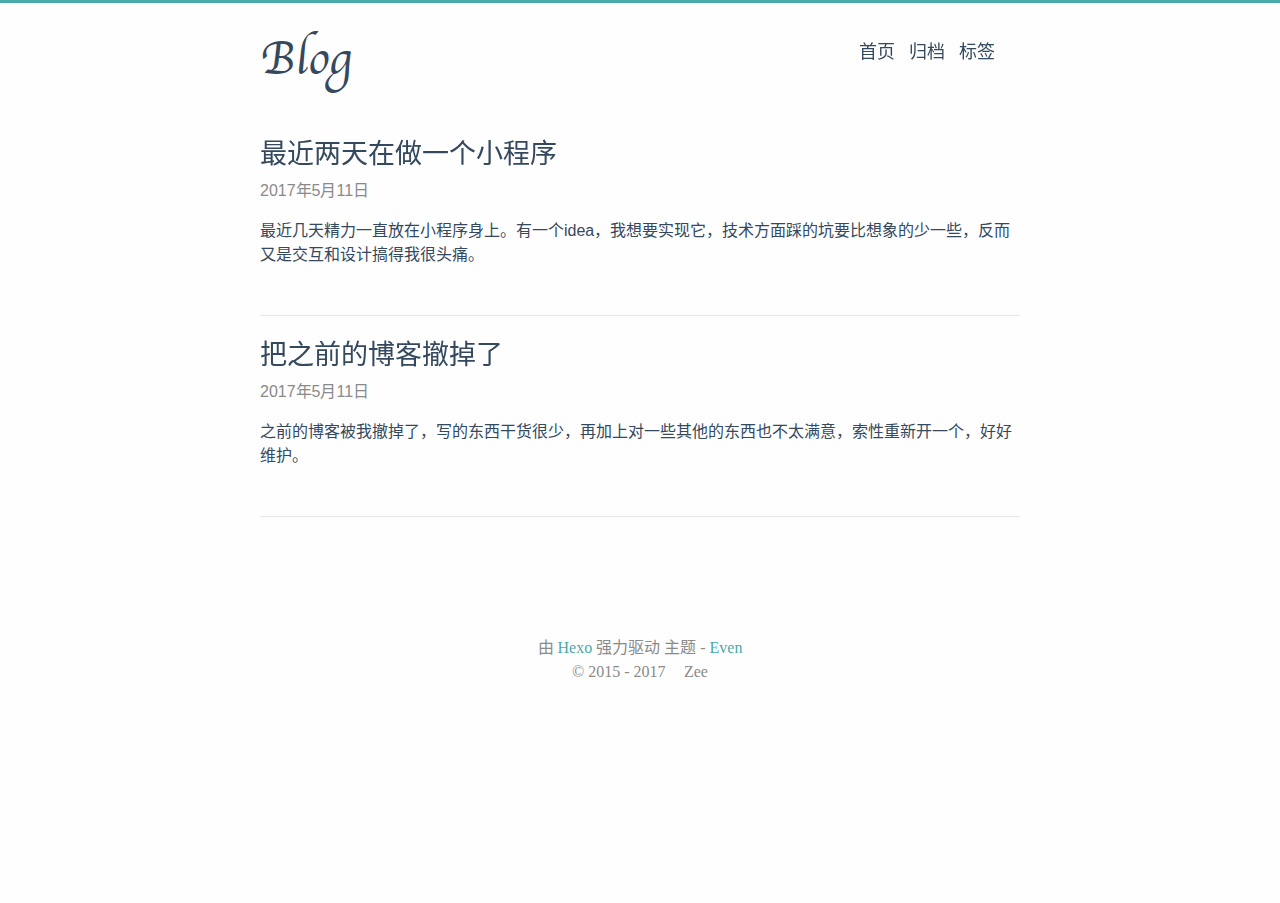
<file: index.html>
<!DOCTYPE html>
<html lang="zh-cn">
  <head>
    
<meta charset="UTF-8"/>
<meta http-equiv="X-UA-Compatible" content="IE=edge" />
<meta name="viewport" content="width=device-width, initial-scale=1, maximum-scale=1"/>


<meta http-equiv="Cache-Control" content="no-transform" />
<meta http-equiv="Cache-Control" content="no-siteapp" />









  <link rel="alternate" href="/default" title="Blog">




  <link rel="shortcut icon" type="image/x-icon" href="/favicon.ico?v=2.4.x" />



<link rel="canonical" href="http://yoursite.com/"/>


<meta property="og:type" content="website">
<meta property="og:title" content="Blog">
<meta property="og:url" content="http://yoursite.com/index.html">
<meta property="og:site_name" content="Blog">
<meta name="twitter:card" content="summary">
<meta name="twitter:title" content="Blog">


<link rel="stylesheet" type="text/css" href="/css/style.css?v=2.4.x" />



  <link rel="stylesheet" type="text/css" href="/lib/fancybox/jquery.fancybox.css" />





<script>
  var CONFIG = {
    search: false,
    searchPath: "/search.xml",
    fancybox: true,
    toc: false,
  }
</script>




  



    <title> Blog </title>
  </head>

  <body><div id="mobile-navbar" class="mobile-navbar">
  <div class="mobile-header-logo">
    <a href="/." class="logo">Blog</a>
  </div>
  <div class="mobile-navbar-icon">
    <span></span>
    <span></span>
    <span></span>
  </div>
</div>

<nav id="mobile-menu" class="mobile-menu slideout-menu">
  <ul class="mobile-menu-list">
    
      <a href="/">
        <li class="mobile-menu-item">
          
          
            Home
          
        </li>
      </a>
    
      <a href="/archives/">
        <li class="mobile-menu-item">
          
          
            Archives
          
        </li>
      </a>
    
      <a href="/tags">
        <li class="mobile-menu-item">
          
          
            Tags
          
        </li>
      </a>
    
  </ul>
</nav>

    <div class="container" id="mobile-panel">
      <header id="header" class="header"><div class="logo-wrapper">
  <a href="/." class="logo">Blog</a>
</div>

<nav class="site-navbar">
  
    <ul id="menu" class="menu">
      
        <li class="menu-item">
          <a class="menu-item-link" href="/">
            
            
              首页
            
          </a>
        </li>
      
        <li class="menu-item">
          <a class="menu-item-link" href="/archives/">
            
            
              归档
            
          </a>
        </li>
      
        <li class="menu-item">
          <a class="menu-item-link" href="/tags">
            
            
              标签
            
          </a>
        </li>
      
      
    </ul>
  
</nav>

      </header>

      <main id="main" class="main">
        <div class="content-wrapper">
          <div id="content" class="content">
            
  <section id="posts" class="posts">
    
      
  <article class="post">
    <header class="post-header">
      <h1 class="post-title">
        
          <a class="post-link" href="/2017/05/11/mini-app/">最近两天在做一个小程序</a>
        
      </h1>

      <div class="post-meta">
        <span class="post-time">
          2017年5月11日
        </span>
      </div>
    </header>

    
    

    <div class="post-content">
      
        
        

        
          <p>最近几天精力一直放在小程序身上。有一个idea，我想要实现它，技术方面踩的坑要比想象的少一些，反而又是交互和设计搞得我很头痛。</p>

        
      
    </div>

    

    

  </article>

    
      
  <article class="post">
    <header class="post-header">
      <h1 class="post-title">
        
          <a class="post-link" href="/2017/05/11/reset/">把之前的博客撤掉了</a>
        
      </h1>

      <div class="post-meta">
        <span class="post-time">
          2017年5月11日
        </span>
      </div>
    </header>

    
    

    <div class="post-content">
      
        
        

        
          <p>之前的博客被我撤掉了，写的东西干货很少，再加上对一些其他的东西也不太满意，索性重新开一个，好好维护。</p>

        
      
    </div>

    

    

  </article>

    
  </section>

  
  <nav class="pagination">
    
    
  </nav>


          </div>
          

        </div>  
      </main>

      <footer id="footer" class="footer">

  <div class="social-links">
    
      
        
          <a href="mailto:your@email.com" class="iconfont icon-email" title="email"></a>
        
      
    
      
    
      
    
      
    
      
    
      
    
      
    
      
    
      
    
      
    
    
    
      
      <a href="/atom.xml" class="iconfont icon-rss" title="rss"></a>
    
  </div>


<div class="copyright">
  <span class="power-by">
    由 <a class="hexo-link" href="https://hexo.io/">Hexo</a> 强力驱动
  </span>
  
  <span class="theme-info">
    主题 - 
    <a class="theme-link" href="https://github.com/ahonn/hexo-theme-even">Even</a>
  </span>

  <span class="copyright-year">
    
    &copy; 
     
      2015 - 
    
    2017

    <span class="heart">
      <i class="iconfont icon-heart"></i>
    </span>
    <span class="author">Zee</span>
  </span>
</div>
      </footer>

      <div class="back-to-top" id="back-to-top">
        <i class="iconfont icon-up"></i>
      </div>
    </div>

    


    
  





  
    <script type="text/javascript" src="/lib/jquery/jquery-3.1.1.min.js"></script>
  

  
    <script type="text/javascript" src="/lib/slideout/slideout.js"></script>
  

  
    <script type="text/javascript" src="/lib/fancybox/jquery.fancybox.pack.js"></script>
  


    <script type="text/javascript" src="/js/src/even.js?v=2.4.x"></script>
<script type="text/javascript" src="/js/src/bootstrap.js?v=2.4.x"></script>

    
  </body>
</html>
</file>
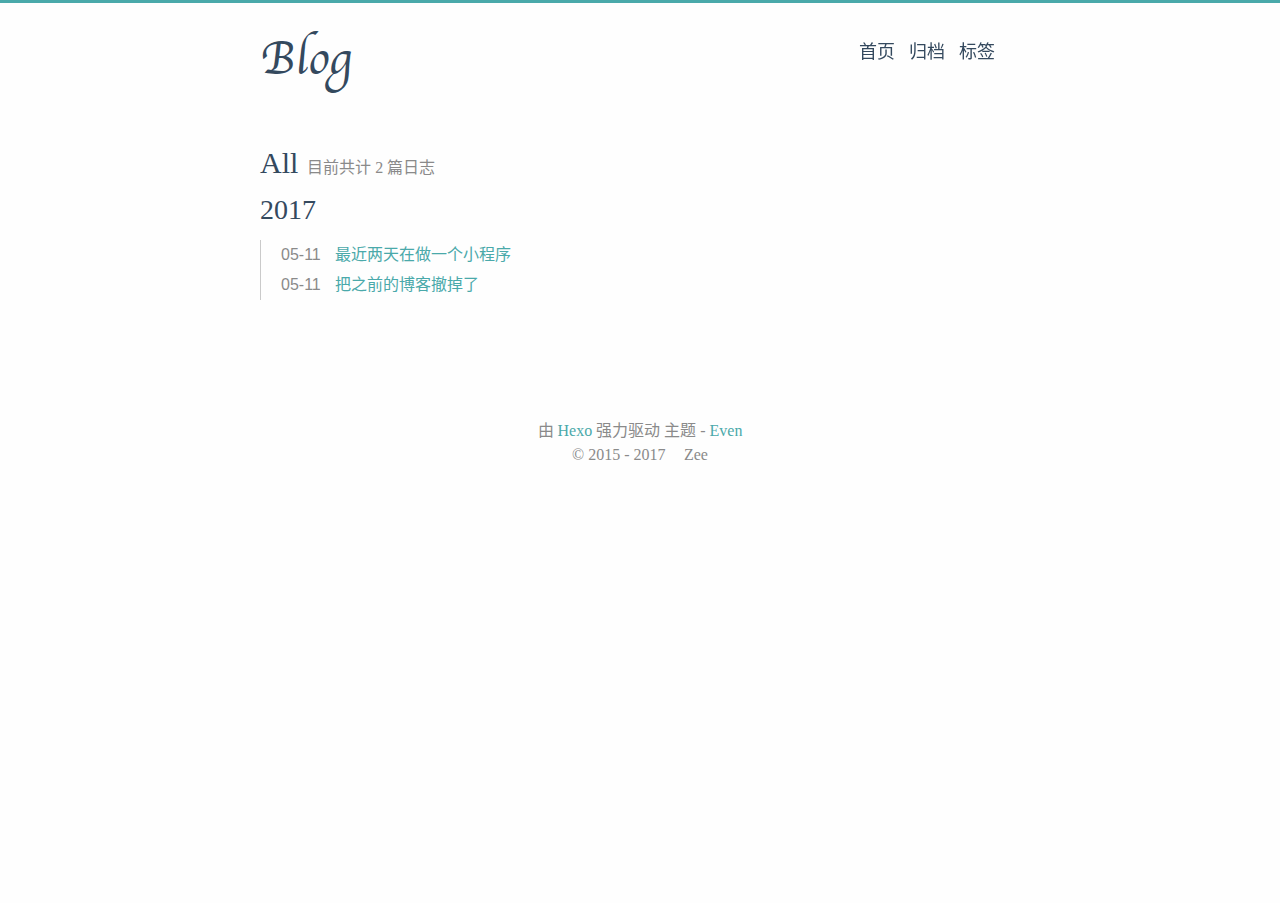
<file: archives/index.html>
<!DOCTYPE html>
<html lang="zh-cn">
  <head>
    
<meta charset="UTF-8"/>
<meta http-equiv="X-UA-Compatible" content="IE=edge" />
<meta name="viewport" content="width=device-width, initial-scale=1, maximum-scale=1"/>


<meta http-equiv="Cache-Control" content="no-transform" />
<meta http-equiv="Cache-Control" content="no-siteapp" />









  <link rel="alternate" href="/default" title="Blog">




  <link rel="shortcut icon" type="image/x-icon" href="/favicon.ico?v=2.4.x" />



<link rel="canonical" href="http://yoursite.com/archives/"/>


<meta property="og:type" content="website">
<meta property="og:title" content="Blog">
<meta property="og:url" content="http://yoursite.com/archives/index.html">
<meta property="og:site_name" content="Blog">
<meta name="twitter:card" content="summary">
<meta name="twitter:title" content="Blog">


<link rel="stylesheet" type="text/css" href="/css/style.css?v=2.4.x" />



  <link rel="stylesheet" type="text/css" href="/lib/fancybox/jquery.fancybox.css" />





<script>
  var CONFIG = {
    search: false,
    searchPath: "/search.xml",
    fancybox: true,
    toc: false,
  }
</script>




  



    <title>
  
    归档 · Blog
  
</title>
  </head>

  <body><div id="mobile-navbar" class="mobile-navbar">
  <div class="mobile-header-logo">
    <a href="/." class="logo">Blog</a>
  </div>
  <div class="mobile-navbar-icon">
    <span></span>
    <span></span>
    <span></span>
  </div>
</div>

<nav id="mobile-menu" class="mobile-menu slideout-menu">
  <ul class="mobile-menu-list">
    
      <a href="/">
        <li class="mobile-menu-item">
          
          
            Home
          
        </li>
      </a>
    
      <a href="/archives/">
        <li class="mobile-menu-item">
          
          
            Archives
          
        </li>
      </a>
    
      <a href="/tags">
        <li class="mobile-menu-item">
          
          
            Tags
          
        </li>
      </a>
    
  </ul>
</nav>

    <div class="container" id="mobile-panel">
      <header id="header" class="header"><div class="logo-wrapper">
  <a href="/." class="logo">Blog</a>
</div>

<nav class="site-navbar">
  
    <ul id="menu" class="menu">
      
        <li class="menu-item">
          <a class="menu-item-link" href="/">
            
            
              首页
            
          </a>
        </li>
      
        <li class="menu-item">
          <a class="menu-item-link" href="/archives/">
            
            
              归档
            
          </a>
        </li>
      
        <li class="menu-item">
          <a class="menu-item-link" href="/tags">
            
            
              标签
            
          </a>
        </li>
      
      
    </ul>
  
</nav>

      </header>

      <main id="main" class="main">
        <div class="content-wrapper">
          <div id="content" class="content">
            
  
  <section id="archive" class="archive">
    
      
        <div class="archive-title">
          <h2 class="archive-name"> All </h2>
          <span class="archive-post-counter">
            目前共计 2 篇日志
          </span>
        </div>
      
    

    
      
        
        

        
          
          <div class="collection-title">
            <h2 class="archive-year">2017</h2>
          </div>
        
      
      
      <div class="archive-post">
        <span class="archive-post-time">
          
            05-11
          
        </span>
        <span class="archive-post-title">
          <a href="/2017/05/11/mini-app/" class="archive-post-link">
            最近两天在做一个小程序
          </a>
        </span>
      </div>
    
      
        
        

        
      
      
      <div class="archive-post">
        <span class="archive-post-time">
          
            05-11
          
        </span>
        <span class="archive-post-title">
          <a href="/2017/05/11/reset/" class="archive-post-link">
            把之前的博客撤掉了
          </a>
        </span>
      </div>
    
  </section>

  
  <nav class="pagination">
    
    
  </nav>



          </div>
          

        </div>  
      </main>

      <footer id="footer" class="footer">

  <div class="social-links">
    
      
        
          <a href="mailto:your@email.com" class="iconfont icon-email" title="email"></a>
        
      
    
      
    
      
    
      
    
      
    
      
    
      
    
      
    
      
    
      
    
    
    
      
      <a href="/atom.xml" class="iconfont icon-rss" title="rss"></a>
    
  </div>


<div class="copyright">
  <span class="power-by">
    由 <a class="hexo-link" href="https://hexo.io/">Hexo</a> 强力驱动
  </span>
  
  <span class="theme-info">
    主题 - 
    <a class="theme-link" href="https://github.com/ahonn/hexo-theme-even">Even</a>
  </span>

  <span class="copyright-year">
    
    &copy; 
     
      2015 - 
    
    2017

    <span class="heart">
      <i class="iconfont icon-heart"></i>
    </span>
    <span class="author">Zee</span>
  </span>
</div>
      </footer>

      <div class="back-to-top" id="back-to-top">
        <i class="iconfont icon-up"></i>
      </div>
    </div>

    


    
  





  
    <script type="text/javascript" src="/lib/jquery/jquery-3.1.1.min.js"></script>
  

  
    <script type="text/javascript" src="/lib/slideout/slideout.js"></script>
  

  
    <script type="text/javascript" src="/lib/fancybox/jquery.fancybox.pack.js"></script>
  


    <script type="text/javascript" src="/js/src/even.js?v=2.4.x"></script>
<script type="text/javascript" src="/js/src/bootstrap.js?v=2.4.x"></script>

    
  </body>
</html>
</file>
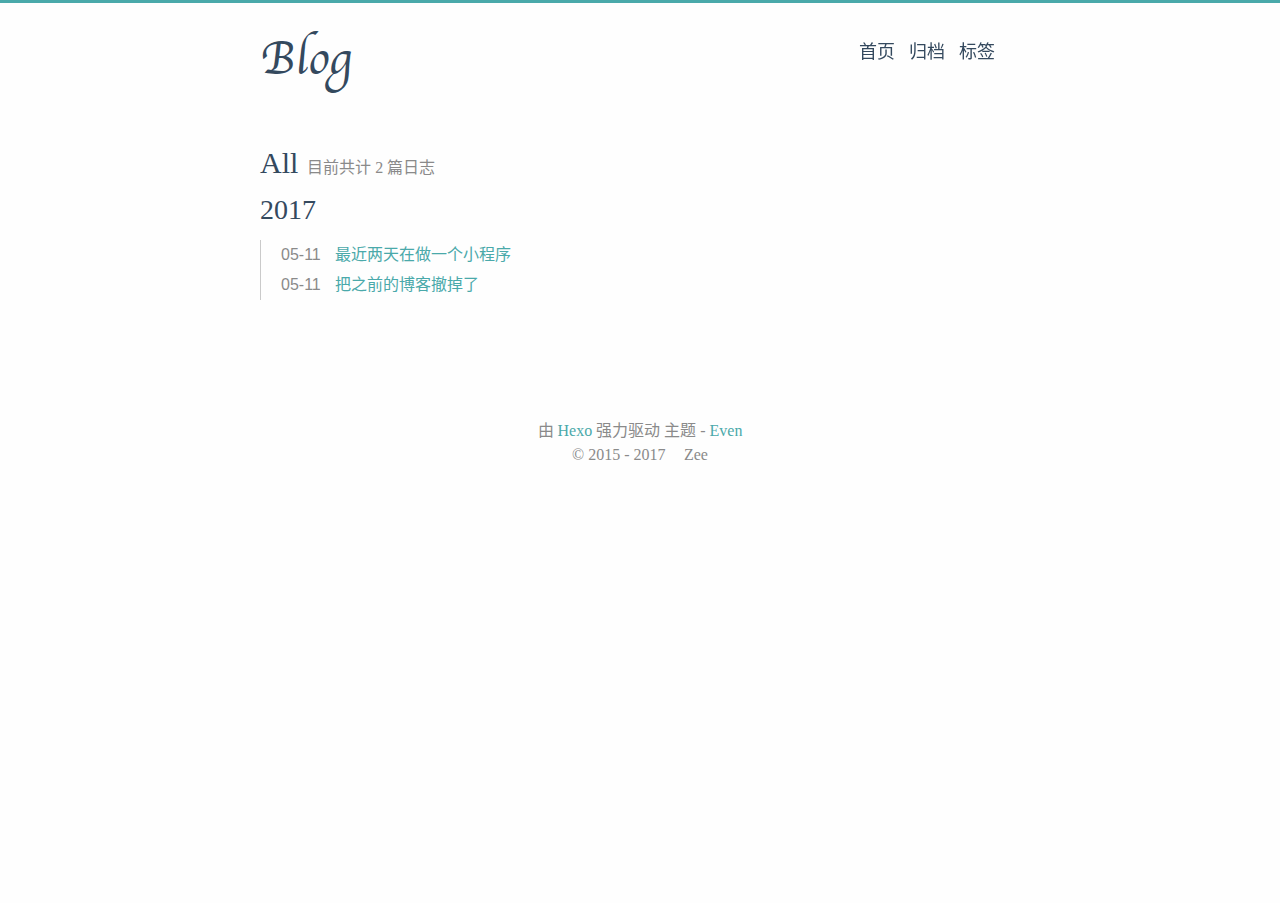
<file: archives/2017/index.html>
<!DOCTYPE html>
<html lang="zh-cn">
  <head>
    
<meta charset="UTF-8"/>
<meta http-equiv="X-UA-Compatible" content="IE=edge" />
<meta name="viewport" content="width=device-width, initial-scale=1, maximum-scale=1"/>


<meta http-equiv="Cache-Control" content="no-transform" />
<meta http-equiv="Cache-Control" content="no-siteapp" />









  <link rel="alternate" href="/default" title="Blog">




  <link rel="shortcut icon" type="image/x-icon" href="/favicon.ico?v=2.4.x" />



<link rel="canonical" href="http://yoursite.com/archives/2017/"/>


<meta property="og:type" content="website">
<meta property="og:title" content="Blog">
<meta property="og:url" content="http://yoursite.com/archives/2017/index.html">
<meta property="og:site_name" content="Blog">
<meta name="twitter:card" content="summary">
<meta name="twitter:title" content="Blog">


<link rel="stylesheet" type="text/css" href="/css/style.css?v=2.4.x" />



  <link rel="stylesheet" type="text/css" href="/lib/fancybox/jquery.fancybox.css" />





<script>
  var CONFIG = {
    search: false,
    searchPath: "/search.xml",
    fancybox: true,
    toc: false,
  }
</script>




  



    <title>
  
    归档 · Blog
  
</title>
  </head>

  <body><div id="mobile-navbar" class="mobile-navbar">
  <div class="mobile-header-logo">
    <a href="/." class="logo">Blog</a>
  </div>
  <div class="mobile-navbar-icon">
    <span></span>
    <span></span>
    <span></span>
  </div>
</div>

<nav id="mobile-menu" class="mobile-menu slideout-menu">
  <ul class="mobile-menu-list">
    
      <a href="/">
        <li class="mobile-menu-item">
          
          
            Home
          
        </li>
      </a>
    
      <a href="/archives/">
        <li class="mobile-menu-item">
          
          
            Archives
          
        </li>
      </a>
    
      <a href="/tags">
        <li class="mobile-menu-item">
          
          
            Tags
          
        </li>
      </a>
    
  </ul>
</nav>

    <div class="container" id="mobile-panel">
      <header id="header" class="header"><div class="logo-wrapper">
  <a href="/." class="logo">Blog</a>
</div>

<nav class="site-navbar">
  
    <ul id="menu" class="menu">
      
        <li class="menu-item">
          <a class="menu-item-link" href="/">
            
            
              首页
            
          </a>
        </li>
      
        <li class="menu-item">
          <a class="menu-item-link" href="/archives/">
            
            
              归档
            
          </a>
        </li>
      
        <li class="menu-item">
          <a class="menu-item-link" href="/tags">
            
            
              标签
            
          </a>
        </li>
      
      
    </ul>
  
</nav>

      </header>

      <main id="main" class="main">
        <div class="content-wrapper">
          <div id="content" class="content">
            
  
  <section id="archive" class="archive">
    
      
        <div class="archive-title">
          <h2 class="archive-name"> All </h2>
          <span class="archive-post-counter">
            目前共计 2 篇日志
          </span>
        </div>
      
    

    
      
        
        

        
          
          <div class="collection-title">
            <h2 class="archive-year">2017</h2>
          </div>
        
      
      
      <div class="archive-post">
        <span class="archive-post-time">
          
            05-11
          
        </span>
        <span class="archive-post-title">
          <a href="/2017/05/11/mini-app/" class="archive-post-link">
            最近两天在做一个小程序
          </a>
        </span>
      </div>
    
      
        
        

        
      
      
      <div class="archive-post">
        <span class="archive-post-time">
          
            05-11
          
        </span>
        <span class="archive-post-title">
          <a href="/2017/05/11/reset/" class="archive-post-link">
            把之前的博客撤掉了
          </a>
        </span>
      </div>
    
  </section>

  
  <nav class="pagination">
    
    
  </nav>



          </div>
          

        </div>  
      </main>

      <footer id="footer" class="footer">

  <div class="social-links">
    
      
        
          <a href="mailto:your@email.com" class="iconfont icon-email" title="email"></a>
        
      
    
      
    
      
    
      
    
      
    
      
    
      
    
      
    
      
    
      
    
    
    
      
      <a href="/atom.xml" class="iconfont icon-rss" title="rss"></a>
    
  </div>


<div class="copyright">
  <span class="power-by">
    由 <a class="hexo-link" href="https://hexo.io/">Hexo</a> 强力驱动
  </span>
  
  <span class="theme-info">
    主题 - 
    <a class="theme-link" href="https://github.com/ahonn/hexo-theme-even">Even</a>
  </span>

  <span class="copyright-year">
    
    &copy; 
     
      2015 - 
    
    2017

    <span class="heart">
      <i class="iconfont icon-heart"></i>
    </span>
    <span class="author">Zee</span>
  </span>
</div>
      </footer>

      <div class="back-to-top" id="back-to-top">
        <i class="iconfont icon-up"></i>
      </div>
    </div>

    


    
  





  
    <script type="text/javascript" src="/lib/jquery/jquery-3.1.1.min.js"></script>
  

  
    <script type="text/javascript" src="/lib/slideout/slideout.js"></script>
  

  
    <script type="text/javascript" src="/lib/fancybox/jquery.fancybox.pack.js"></script>
  


    <script type="text/javascript" src="/js/src/even.js?v=2.4.x"></script>
<script type="text/javascript" src="/js/src/bootstrap.js?v=2.4.x"></script>

    
  </body>
</html>
</file>
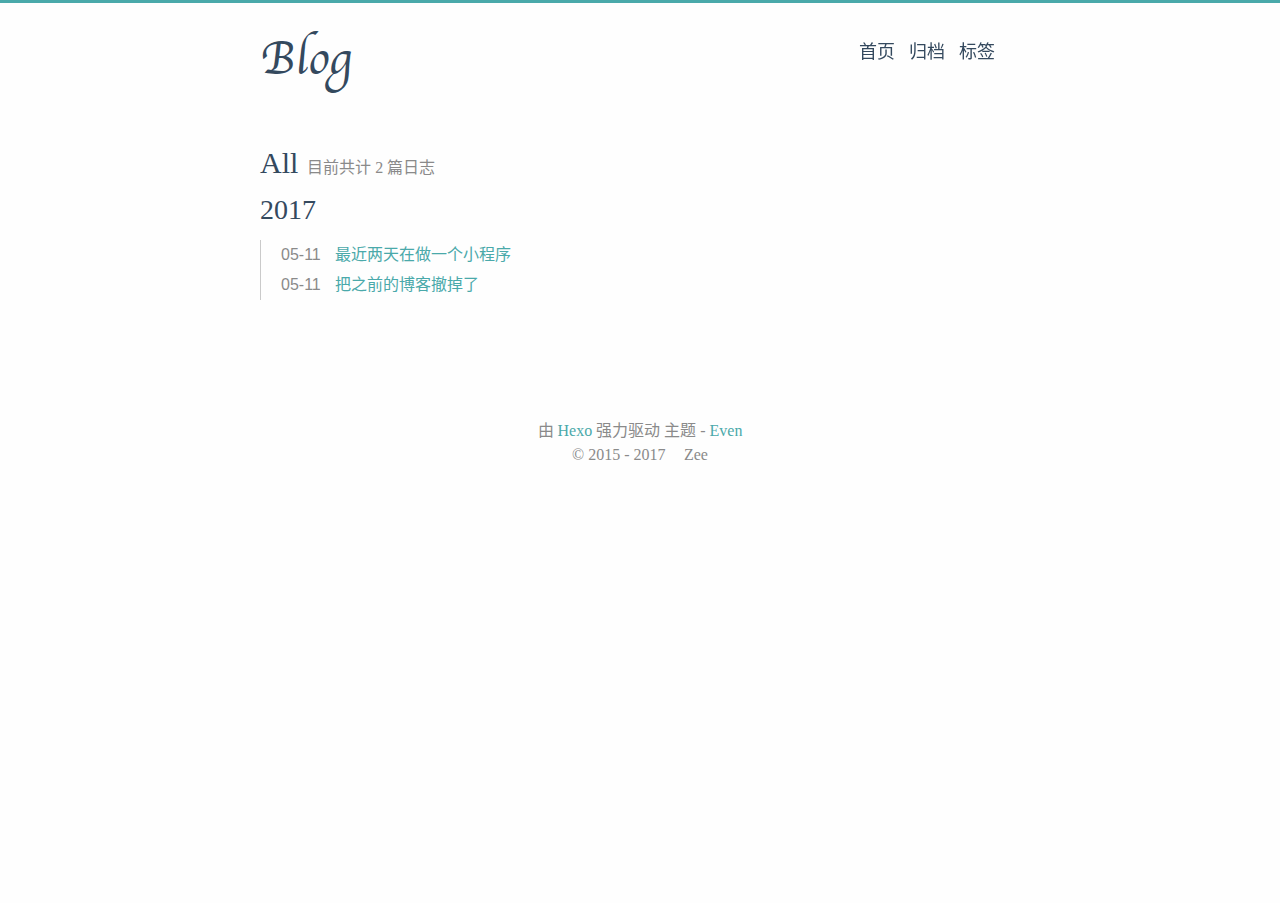
<file: archives/2017/05/index.html>
<!DOCTYPE html>
<html lang="zh-cn">
  <head>
    
<meta charset="UTF-8"/>
<meta http-equiv="X-UA-Compatible" content="IE=edge" />
<meta name="viewport" content="width=device-width, initial-scale=1, maximum-scale=1"/>


<meta http-equiv="Cache-Control" content="no-transform" />
<meta http-equiv="Cache-Control" content="no-siteapp" />









  <link rel="alternate" href="/default" title="Blog">




  <link rel="shortcut icon" type="image/x-icon" href="/favicon.ico?v=2.4.x" />



<link rel="canonical" href="http://yoursite.com/archives/2017/05/"/>


<meta property="og:type" content="website">
<meta property="og:title" content="Blog">
<meta property="og:url" content="http://yoursite.com/archives/2017/05/index.html">
<meta property="og:site_name" content="Blog">
<meta name="twitter:card" content="summary">
<meta name="twitter:title" content="Blog">


<link rel="stylesheet" type="text/css" href="/css/style.css?v=2.4.x" />



  <link rel="stylesheet" type="text/css" href="/lib/fancybox/jquery.fancybox.css" />





<script>
  var CONFIG = {
    search: false,
    searchPath: "/search.xml",
    fancybox: true,
    toc: false,
  }
</script>




  



    <title>
  
    归档 · Blog
  
</title>
  </head>

  <body><div id="mobile-navbar" class="mobile-navbar">
  <div class="mobile-header-logo">
    <a href="/." class="logo">Blog</a>
  </div>
  <div class="mobile-navbar-icon">
    <span></span>
    <span></span>
    <span></span>
  </div>
</div>

<nav id="mobile-menu" class="mobile-menu slideout-menu">
  <ul class="mobile-menu-list">
    
      <a href="/">
        <li class="mobile-menu-item">
          
          
            Home
          
        </li>
      </a>
    
      <a href="/archives/">
        <li class="mobile-menu-item">
          
          
            Archives
          
        </li>
      </a>
    
      <a href="/tags">
        <li class="mobile-menu-item">
          
          
            Tags
          
        </li>
      </a>
    
  </ul>
</nav>

    <div class="container" id="mobile-panel">
      <header id="header" class="header"><div class="logo-wrapper">
  <a href="/." class="logo">Blog</a>
</div>

<nav class="site-navbar">
  
    <ul id="menu" class="menu">
      
        <li class="menu-item">
          <a class="menu-item-link" href="/">
            
            
              首页
            
          </a>
        </li>
      
        <li class="menu-item">
          <a class="menu-item-link" href="/archives/">
            
            
              归档
            
          </a>
        </li>
      
        <li class="menu-item">
          <a class="menu-item-link" href="/tags">
            
            
              标签
            
          </a>
        </li>
      
      
    </ul>
  
</nav>

      </header>

      <main id="main" class="main">
        <div class="content-wrapper">
          <div id="content" class="content">
            
  
  <section id="archive" class="archive">
    
      
        <div class="archive-title">
          <h2 class="archive-name"> All </h2>
          <span class="archive-post-counter">
            目前共计 2 篇日志
          </span>
        </div>
      
    

    
      
        
        

        
          
          <div class="collection-title">
            <h2 class="archive-year">2017</h2>
          </div>
        
      
      
      <div class="archive-post">
        <span class="archive-post-time">
          
            05-11
          
        </span>
        <span class="archive-post-title">
          <a href="/2017/05/11/mini-app/" class="archive-post-link">
            最近两天在做一个小程序
          </a>
        </span>
      </div>
    
      
        
        

        
      
      
      <div class="archive-post">
        <span class="archive-post-time">
          
            05-11
          
        </span>
        <span class="archive-post-title">
          <a href="/2017/05/11/reset/" class="archive-post-link">
            把之前的博客撤掉了
          </a>
        </span>
      </div>
    
  </section>

  
  <nav class="pagination">
    
    
  </nav>



          </div>
          

        </div>  
      </main>

      <footer id="footer" class="footer">

  <div class="social-links">
    
      
        
          <a href="mailto:your@email.com" class="iconfont icon-email" title="email"></a>
        
      
    
      
    
      
    
      
    
      
    
      
    
      
    
      
    
      
    
      
    
    
    
      
      <a href="/atom.xml" class="iconfont icon-rss" title="rss"></a>
    
  </div>


<div class="copyright">
  <span class="power-by">
    由 <a class="hexo-link" href="https://hexo.io/">Hexo</a> 强力驱动
  </span>
  
  <span class="theme-info">
    主题 - 
    <a class="theme-link" href="https://github.com/ahonn/hexo-theme-even">Even</a>
  </span>

  <span class="copyright-year">
    
    &copy; 
     
      2015 - 
    
    2017

    <span class="heart">
      <i class="iconfont icon-heart"></i>
    </span>
    <span class="author">Zee</span>
  </span>
</div>
      </footer>

      <div class="back-to-top" id="back-to-top">
        <i class="iconfont icon-up"></i>
      </div>
    </div>

    


    
  





  
    <script type="text/javascript" src="/lib/jquery/jquery-3.1.1.min.js"></script>
  

  
    <script type="text/javascript" src="/lib/slideout/slideout.js"></script>
  

  
    <script type="text/javascript" src="/lib/fancybox/jquery.fancybox.pack.js"></script>
  


    <script type="text/javascript" src="/js/src/even.js?v=2.4.x"></script>
<script type="text/javascript" src="/js/src/bootstrap.js?v=2.4.x"></script>

    
  </body>
</html>
</file>
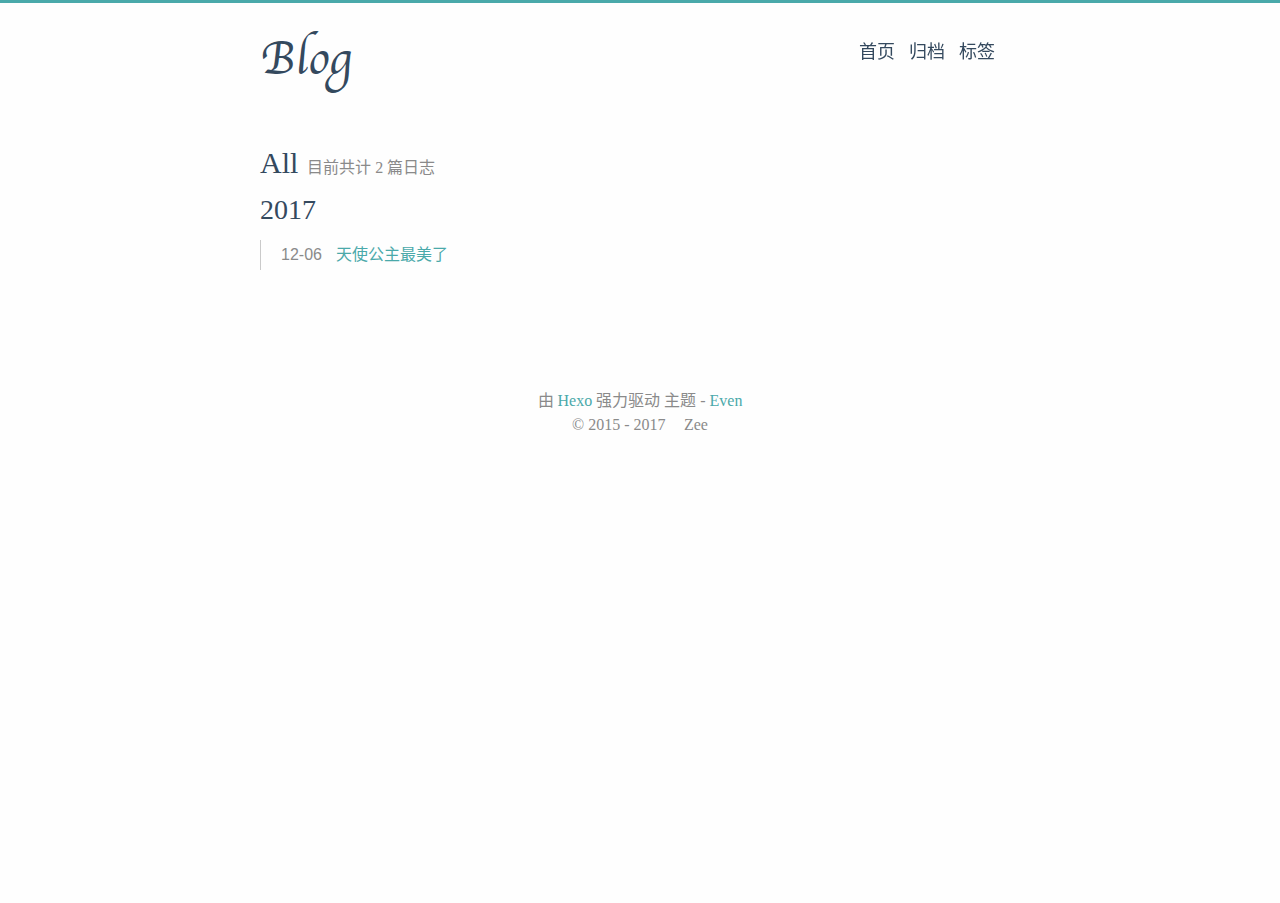
<file: archives/2017/12/index.html>
<!DOCTYPE html>
<html lang="zh-cn">
  <head>
    
<meta charset="UTF-8"/>
<meta http-equiv="X-UA-Compatible" content="IE=edge" />
<meta name="viewport" content="width=device-width, initial-scale=1, maximum-scale=1"/>


<meta http-equiv="Cache-Control" content="no-transform" />
<meta http-equiv="Cache-Control" content="no-siteapp" />









  <link rel="alternate" href="/default" title="Blog">




  <link rel="shortcut icon" type="image/x-icon" href="/favicon.ico?v=2.4.x" />



<link rel="canonical" href="http://yoursite.com/archives/2017/12/"/>


<meta property="og:type" content="website">
<meta property="og:title" content="Blog">
<meta property="og:url" content="http://yoursite.com/archives/2017/12/index.html">
<meta property="og:site_name" content="Blog">
<meta name="twitter:card" content="summary">
<meta name="twitter:title" content="Blog">


<link rel="stylesheet" type="text/css" href="/css/style.css?v=2.4.x" />



  <link rel="stylesheet" type="text/css" href="/lib/fancybox/jquery.fancybox.css" />





<script>
  var CONFIG = {
    search: false,
    searchPath: "/search.xml",
    fancybox: true,
    toc: false,
  }
</script>




  



    <title>
  
    归档 · Blog
  
</title>
  </head>

  <body><div id="mobile-navbar" class="mobile-navbar">
  <div class="mobile-header-logo">
    <a href="/." class="logo">Blog</a>
  </div>
  <div class="mobile-navbar-icon">
    <span></span>
    <span></span>
    <span></span>
  </div>
</div>

<nav id="mobile-menu" class="mobile-menu slideout-menu">
  <ul class="mobile-menu-list">
    
      <a href="/">
        <li class="mobile-menu-item">
          
          
            Home
          
        </li>
      </a>
    
      <a href="/archives/">
        <li class="mobile-menu-item">
          
          
            Archives
          
        </li>
      </a>
    
      <a href="/tags">
        <li class="mobile-menu-item">
          
          
            Tags
          
        </li>
      </a>
    
  </ul>
</nav>

    <div class="container" id="mobile-panel">
      <header id="header" class="header"><div class="logo-wrapper">
  <a href="/." class="logo">Blog</a>
</div>

<nav class="site-navbar">
  
    <ul id="menu" class="menu">
      
        <li class="menu-item">
          <a class="menu-item-link" href="/">
            
            
              首页
            
          </a>
        </li>
      
        <li class="menu-item">
          <a class="menu-item-link" href="/archives/">
            
            
              归档
            
          </a>
        </li>
      
        <li class="menu-item">
          <a class="menu-item-link" href="/tags">
            
            
              标签
            
          </a>
        </li>
      
      
    </ul>
  
</nav>

      </header>

      <main id="main" class="main">
        <div class="content-wrapper">
          <div id="content" class="content">
            
  
  <section id="archive" class="archive">
    
      
        <div class="archive-title">
          <h2 class="archive-name"> All </h2>
          <span class="archive-post-counter">
            目前共计 2 篇日志
          </span>
        </div>
      
    

    
      
        
        

        
          
          <div class="collection-title">
            <h2 class="archive-year">2017</h2>
          </div>
        
      
      
      <div class="archive-post">
        <span class="archive-post-time">
          
            12-06
          
        </span>
        <span class="archive-post-title">
          <a href="/2017/12/06/sis/" class="archive-post-link">
            天使公主最美了
          </a>
        </span>
      </div>
    
  </section>

  
  <nav class="pagination">
    
    
  </nav>



          </div>
          

        </div>  
      </main>

      <footer id="footer" class="footer">

  <div class="social-links">
    
      
        
          <a href="mailto:your@email.com" class="iconfont icon-email" title="email"></a>
        
      
    
      
    
      
    
      
    
      
    
      
    
      
    
      
    
      
    
      
    
    
    
      
      <a href="/atom.xml" class="iconfont icon-rss" title="rss"></a>
    
  </div>


<div class="copyright">
  <span class="power-by">
    由 <a class="hexo-link" href="https://hexo.io/">Hexo</a> 强力驱动
  </span>
  
  <span class="theme-info">
    主题 - 
    <a class="theme-link" href="https://github.com/ahonn/hexo-theme-even">Even</a>
  </span>

  <span class="copyright-year">
    
    &copy; 
     
      2015 - 
    
    2017

    <span class="heart">
      <i class="iconfont icon-heart"></i>
    </span>
    <span class="author">Zee</span>
  </span>
</div>
      </footer>

      <div class="back-to-top" id="back-to-top">
        <i class="iconfont icon-up"></i>
      </div>
    </div>

    


    
  





  
    <script type="text/javascript" src="/lib/jquery/jquery-3.1.1.min.js"></script>
  

  
    <script type="text/javascript" src="/lib/slideout/slideout.js"></script>
  

  
    <script type="text/javascript" src="/lib/fancybox/jquery.fancybox.pack.js"></script>
  


    <script type="text/javascript" src="/js/src/even.js?v=2.4.x"></script>
<script type="text/javascript" src="/js/src/bootstrap.js?v=2.4.x"></script>

    
  </body>
</html>
</file>
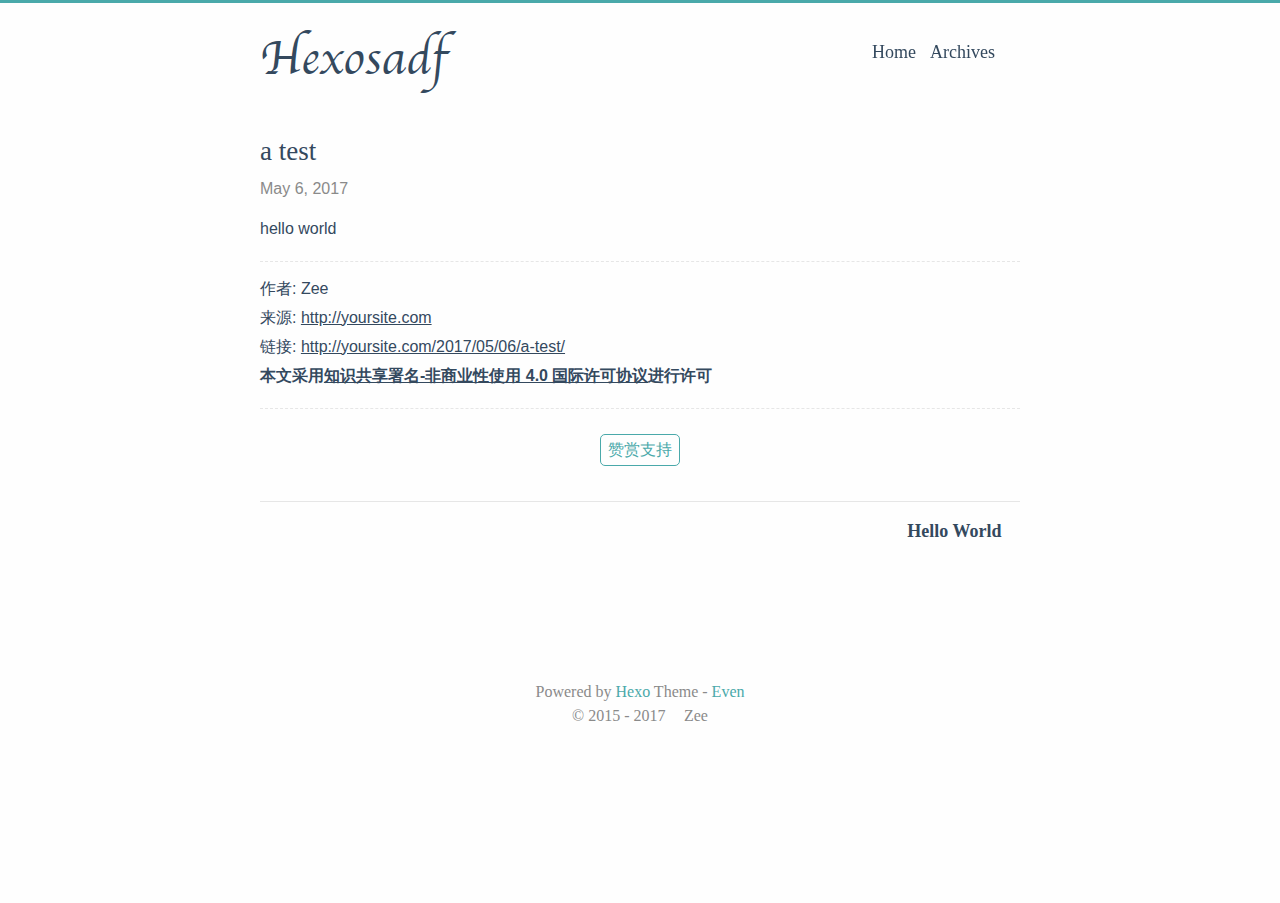
<file: 2017/05/06/a-test/index.html>
<!DOCTYPE html>
<html lang="">
  <head>
    
<meta charset="UTF-8"/>
<meta http-equiv="X-UA-Compatible" content="IE=edge" />
<meta name="viewport" content="width=device-width, initial-scale=1, maximum-scale=1"/>


<meta http-equiv="Cache-Control" content="no-transform" />
<meta http-equiv="Cache-Control" content="no-siteapp" />



  <meta name="description" content="a test"/>







  <link rel="alternate" href="/default" title="Hexosadf">




  <link rel="shortcut icon" type="image/x-icon" href="/favicon.ico?v=2.4.x" />



<link rel="canonical" href="http://yoursite.com/2017/05/06/a-test/"/>


<meta name="description" content="hello world">
<meta property="og:type" content="article">
<meta property="og:title" content="a test">
<meta property="og:url" content="http://yoursite.com/2017/05/06/a-test/index.html">
<meta property="og:site_name" content="Hexosadf">
<meta property="og:description" content="hello world">
<meta property="og:updated_time" content="2017-05-06T07:18:41.836Z">
<meta name="twitter:card" content="summary">
<meta name="twitter:title" content="a test">
<meta name="twitter:description" content="hello world">


<link rel="stylesheet" type="text/css" href="/css/style.css?v=2.4.x" />







<script>
  var CONFIG = {
    search: false,
    searchPath: "/search.xml",
    fancybox: false,
    toc: true,
  }
</script>




  



    <title> a test · Hexosadf </title>
  </head>

  <body><div id="mobile-navbar" class="mobile-navbar">
  <div class="mobile-header-logo">
    <a href="/." class="logo">Hexosadf</a>
  </div>
  <div class="mobile-navbar-icon">
    <span></span>
    <span></span>
    <span></span>
  </div>
</div>

<nav id="mobile-menu" class="mobile-menu slideout-menu">
  <ul class="mobile-menu-list">
    
      <a href="/">
        <li class="mobile-menu-item">
          
          
            Home
          
        </li>
      </a>
    
      <a href="/archives/">
        <li class="mobile-menu-item">
          
          
            Archives
          
        </li>
      </a>
    
  </ul>
</nav>

    <div class="container" id="mobile-panel">
      <header id="header" class="header"><div class="logo-wrapper">
  <a href="/." class="logo">Hexosadf</a>
</div>

<nav class="site-navbar">
  
    <ul id="menu" class="menu">
      
        <li class="menu-item">
          <a class="menu-item-link" href="/">
            
            
              Home
            
          </a>
        </li>
      
        <li class="menu-item">
          <a class="menu-item-link" href="/archives/">
            
            
              Archives
            
          </a>
        </li>
      
      
    </ul>
  
</nav>

      </header>

      <main id="main" class="main">
        <div class="content-wrapper">
          <div id="content" class="content">
            
  
  <article class="post">
    <header class="post-header">
      <h1 class="post-title">
        
          a test
        
      </h1>

      <div class="post-meta">
        <span class="post-time">
          May 6, 2017
        </span>
      </div>
    </header>

    
    

    <div class="post-content">
      
        <p> hello world</p>

      
    </div>

    
      
      

  <div class="post-copyright">
    <p class="copyright-item">
      <span>作者: </span>
      <span>Zee</span>
    </p>
    <p class="copyright-item">
      <span>来源: </span>
      <a href="http://yoursite.com">http://yoursite.com</a>
    </p>
    <p class="copyright-item">
      <span>链接: </span>
      <a href="http://yoursite.com/2017/05/06/a-test/">http://yoursite.com/2017/05/06/a-test/</a>
    </p>

    <p class="copyright-item lincese">
      
      本文采用<a rel="license" href="http://creativecommons.org/licenses/by-nc/4.0/" target="_blank">知识共享署名-非商业性使用 4.0 国际许可协议</a>进行许可
    </p>
  </div>



      
      
  <div class="post-reward">
    <input type="checkbox" name="reward" id="reward" hidden />
    <label class="reward-button" for="reward">赞赏支持</label>
    <div class="qr-code">
      
      
        <label class="qr-code-image" for="reward">
          <img class="image" src="/image/reward/wechat.png" title="wechat">
        </label>
      
      
        <label class="qr-code-image" for="reward">
          <img class="image" src="/image/reward/alipay.png" title="alipay">
        </label>
      
    </div>
  </div>

    

    
      <footer class="post-footer">
        
        
        
  <nav class="post-nav">
    
    
      <a class="next" href="/2017/05/06/hello-world/">
        <span class="next-text nav-default">Hello World</span>
        <span class="prev-text nav-mobile">Next</span>
        <i class="iconfont icon-right"></i>
      </a>
    
  </nav>

      </footer>
    

  </article>


          </div>
          
  <div class="comments" id="comments">
    
  </div>


        </div>  
      </main>

      <footer id="footer" class="footer">

  <div class="social-links">
    
      
        
          <a href="mailto:your@email.com" class="iconfont icon-email" title="email"></a>
        
      
    
      
    
      
    
      
    
      
    
      
    
      
    
      
    
      
    
      
    
    
    
      
      <a href="/atom.xml" class="iconfont icon-rss" title="rss"></a>
    
  </div>


<div class="copyright">
  <span class="power-by">
    Powered by <a class="hexo-link" href="https://hexo.io/">Hexo</a>
  </span>
  
  <span class="theme-info">
    Theme - 
    <a class="theme-link" href="https://github.com/ahonn/hexo-theme-even">Even</a>
  </span>

  <span class="copyright-year">
    
    &copy; 
     
      2015 - 
    
    2017

    <span class="heart">
      <i class="iconfont icon-heart"></i>
    </span>
    <span class="author">Zee</span>
  </span>
</div>
      </footer>

      <div class="back-to-top" id="back-to-top">
        <i class="iconfont icon-up"></i>
      </div>
    </div>

    
  

  
  




    




  
    <script type="text/javascript" src="/lib/jquery/jquery-3.1.1.min.js"></script>
  

  
    <script type="text/javascript" src="/lib/slideout/slideout.js"></script>
  

  


    <script type="text/javascript" src="/js/src/even.js?v=2.4.x"></script>
<script type="text/javascript" src="/js/src/bootstrap.js?v=2.4.x"></script>

    
  </body>
</html>
</file>
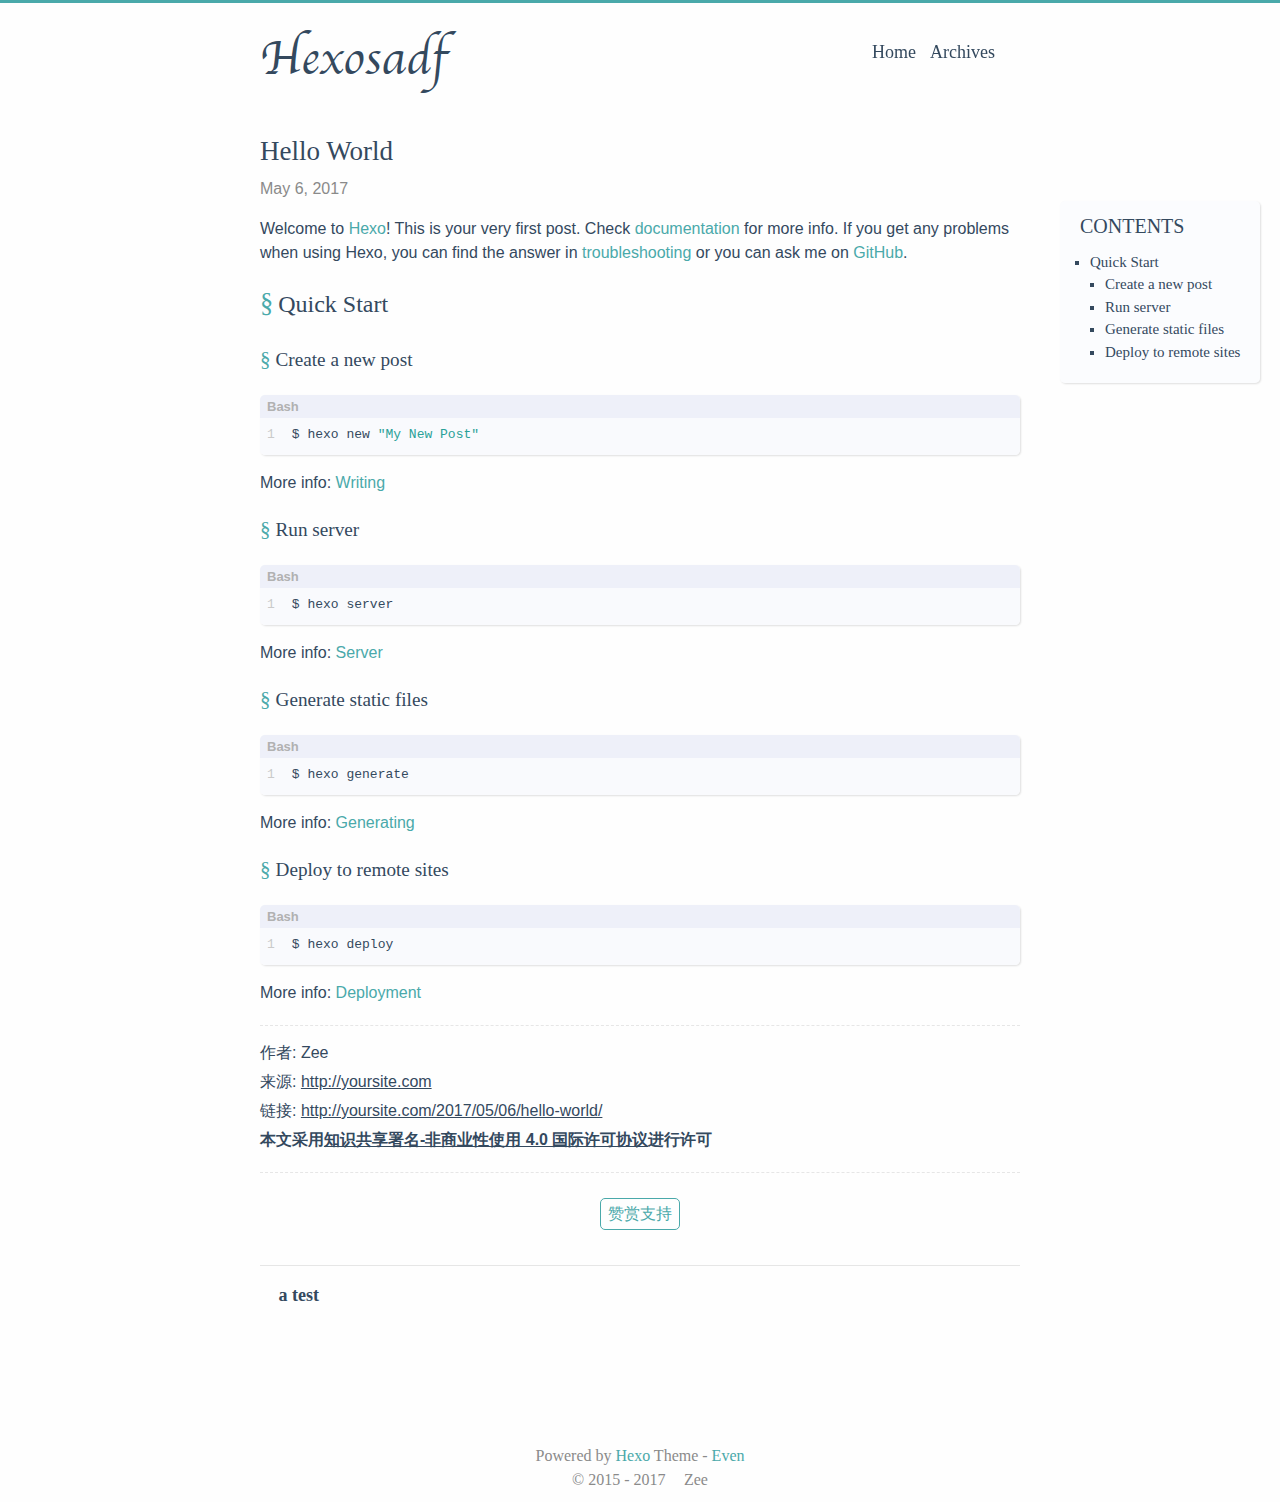
<file: 2017/05/06/hello-world/index.html>
<!DOCTYPE html>
<html lang="">
  <head>
    
<meta charset="UTF-8"/>
<meta http-equiv="X-UA-Compatible" content="IE=edge" />
<meta name="viewport" content="width=device-width, initial-scale=1, maximum-scale=1"/>


<meta http-equiv="Cache-Control" content="no-transform" />
<meta http-equiv="Cache-Control" content="no-siteapp" />



  <meta name="description" content="Hello World"/>







  <link rel="alternate" href="/default" title="Hexosadf">




  <link rel="shortcut icon" type="image/x-icon" href="/favicon.ico?v=2.4.x" />



<link rel="canonical" href="http://yoursite.com/2017/05/06/hello-world/"/>


<meta name="description" content="Welcome to Hexo! This is your very first post. Check documentation for more info. If you get any problems when using Hexo, you can find the answer in troubleshooting or you can ask me on GitHub. Quick">
<meta property="og:type" content="article">
<meta property="og:title" content="Hello World">
<meta property="og:url" content="http://yoursite.com/2017/05/06/hello-world/index.html">
<meta property="og:site_name" content="Hexosadf">
<meta property="og:description" content="Welcome to Hexo! This is your very first post. Check documentation for more info. If you get any problems when using Hexo, you can find the answer in troubleshooting or you can ask me on GitHub. Quick">
<meta property="og:updated_time" content="2017-05-06T03:22:07.396Z">
<meta name="twitter:card" content="summary">
<meta name="twitter:title" content="Hello World">
<meta name="twitter:description" content="Welcome to Hexo! This is your very first post. Check documentation for more info. If you get any problems when using Hexo, you can find the answer in troubleshooting or you can ask me on GitHub. Quick">


<link rel="stylesheet" type="text/css" href="/css/style.css?v=2.4.x" />







<script>
  var CONFIG = {
    search: false,
    searchPath: "/search.xml",
    fancybox: false,
    toc: true,
  }
</script>




  



    <title> Hello World · Hexosadf </title>
  </head>

  <body><div id="mobile-navbar" class="mobile-navbar">
  <div class="mobile-header-logo">
    <a href="/." class="logo">Hexosadf</a>
  </div>
  <div class="mobile-navbar-icon">
    <span></span>
    <span></span>
    <span></span>
  </div>
</div>

<nav id="mobile-menu" class="mobile-menu slideout-menu">
  <ul class="mobile-menu-list">
    
      <a href="/">
        <li class="mobile-menu-item">
          
          
            Home
          
        </li>
      </a>
    
      <a href="/archives/">
        <li class="mobile-menu-item">
          
          
            Archives
          
        </li>
      </a>
    
  </ul>
</nav>

    <div class="container" id="mobile-panel">
      <header id="header" class="header"><div class="logo-wrapper">
  <a href="/." class="logo">Hexosadf</a>
</div>

<nav class="site-navbar">
  
    <ul id="menu" class="menu">
      
        <li class="menu-item">
          <a class="menu-item-link" href="/">
            
            
              Home
            
          </a>
        </li>
      
        <li class="menu-item">
          <a class="menu-item-link" href="/archives/">
            
            
              Archives
            
          </a>
        </li>
      
      
    </ul>
  
</nav>

      </header>

      <main id="main" class="main">
        <div class="content-wrapper">
          <div id="content" class="content">
            
  
  <article class="post">
    <header class="post-header">
      <h1 class="post-title">
        
          Hello World
        
      </h1>

      <div class="post-meta">
        <span class="post-time">
          May 6, 2017
        </span>
      </div>
    </header>

    
    
  <div class="post-toc" id="post-toc">
    <h2 class="post-toc-title">Contents</h2>
    <div class="post-toc-content">
      <ol class="toc"><li class="toc-item toc-level-2"><a class="toc-link" href="#Quick-Start"><span class="toc-text">Quick Start</span></a><ol class="toc-child"><li class="toc-item toc-level-3"><a class="toc-link" href="#Create-a-new-post"><span class="toc-text">Create a new post</span></a></li><li class="toc-item toc-level-3"><a class="toc-link" href="#Run-server"><span class="toc-text">Run server</span></a></li><li class="toc-item toc-level-3"><a class="toc-link" href="#Generate-static-files"><span class="toc-text">Generate static files</span></a></li><li class="toc-item toc-level-3"><a class="toc-link" href="#Deploy-to-remote-sites"><span class="toc-text">Deploy to remote sites</span></a></li></ol></li></ol>
    </div>
  </div>


    <div class="post-content">
      
        <p>Welcome to <a href="https://hexo.io/" target="_blank" rel="external">Hexo</a>! This is your very first post. Check <a href="https://hexo.io/docs/" target="_blank" rel="external">documentation</a> for more info. If you get any problems when using Hexo, you can find the answer in <a href="https://hexo.io/docs/troubleshooting.html" target="_blank" rel="external">troubleshooting</a> or you can ask me on <a href="https://github.com/hexojs/hexo/issues" target="_blank" rel="external">GitHub</a>.</p>
<h2 id="Quick-Start"><a href="#Quick-Start" class="headerlink" title="Quick Start"></a>Quick Start</h2><h3 id="Create-a-new-post"><a href="#Create-a-new-post" class="headerlink" title="Create a new post"></a>Create a new post</h3><figure class="highlight bash"><table><tr><td class="gutter"><pre><div class="line">1</div></pre></td><td class="code"><pre><div class="line">$ hexo new <span class="string">"My New Post"</span></div></pre></td></tr></table></figure>
<p>More info: <a href="https://hexo.io/docs/writing.html" target="_blank" rel="external">Writing</a></p>
<h3 id="Run-server"><a href="#Run-server" class="headerlink" title="Run server"></a>Run server</h3><figure class="highlight bash"><table><tr><td class="gutter"><pre><div class="line">1</div></pre></td><td class="code"><pre><div class="line">$ hexo server</div></pre></td></tr></table></figure>
<p>More info: <a href="https://hexo.io/docs/server.html" target="_blank" rel="external">Server</a></p>
<h3 id="Generate-static-files"><a href="#Generate-static-files" class="headerlink" title="Generate static files"></a>Generate static files</h3><figure class="highlight bash"><table><tr><td class="gutter"><pre><div class="line">1</div></pre></td><td class="code"><pre><div class="line">$ hexo generate</div></pre></td></tr></table></figure>
<p>More info: <a href="https://hexo.io/docs/generating.html" target="_blank" rel="external">Generating</a></p>
<h3 id="Deploy-to-remote-sites"><a href="#Deploy-to-remote-sites" class="headerlink" title="Deploy to remote sites"></a>Deploy to remote sites</h3><figure class="highlight bash"><table><tr><td class="gutter"><pre><div class="line">1</div></pre></td><td class="code"><pre><div class="line">$ hexo deploy</div></pre></td></tr></table></figure>
<p>More info: <a href="https://hexo.io/docs/deployment.html" target="_blank" rel="external">Deployment</a></p>

      
    </div>

    
      
      

  <div class="post-copyright">
    <p class="copyright-item">
      <span>作者: </span>
      <span>Zee</span>
    </p>
    <p class="copyright-item">
      <span>来源: </span>
      <a href="http://yoursite.com">http://yoursite.com</a>
    </p>
    <p class="copyright-item">
      <span>链接: </span>
      <a href="http://yoursite.com/2017/05/06/hello-world/">http://yoursite.com/2017/05/06/hello-world/</a>
    </p>

    <p class="copyright-item lincese">
      
      本文采用<a rel="license" href="http://creativecommons.org/licenses/by-nc/4.0/" target="_blank">知识共享署名-非商业性使用 4.0 国际许可协议</a>进行许可
    </p>
  </div>



      
      
  <div class="post-reward">
    <input type="checkbox" name="reward" id="reward" hidden />
    <label class="reward-button" for="reward">赞赏支持</label>
    <div class="qr-code">
      
      
        <label class="qr-code-image" for="reward">
          <img class="image" src="/image/reward/wechat.png" title="wechat">
        </label>
      
      
        <label class="qr-code-image" for="reward">
          <img class="image" src="/image/reward/alipay.png" title="alipay">
        </label>
      
    </div>
  </div>

    

    
      <footer class="post-footer">
        
        
        
  <nav class="post-nav">
    
      <a class="prev" href="/2017/05/06/a-test/">
        <i class="iconfont icon-left"></i>
        <span class="prev-text nav-default">a test</span>
        <span class="prev-text nav-mobile">Prev</span>
      </a>
    
    
  </nav>

      </footer>
    

  </article>


          </div>
          
  <div class="comments" id="comments">
    
  </div>


        </div>  
      </main>

      <footer id="footer" class="footer">

  <div class="social-links">
    
      
        
          <a href="mailto:your@email.com" class="iconfont icon-email" title="email"></a>
        
      
    
      
    
      
    
      
    
      
    
      
    
      
    
      
    
      
    
      
    
    
    
      
      <a href="/atom.xml" class="iconfont icon-rss" title="rss"></a>
    
  </div>


<div class="copyright">
  <span class="power-by">
    Powered by <a class="hexo-link" href="https://hexo.io/">Hexo</a>
  </span>
  
  <span class="theme-info">
    Theme - 
    <a class="theme-link" href="https://github.com/ahonn/hexo-theme-even">Even</a>
  </span>

  <span class="copyright-year">
    
    &copy; 
     
      2015 - 
    
    2017

    <span class="heart">
      <i class="iconfont icon-heart"></i>
    </span>
    <span class="author">Zee</span>
  </span>
</div>
      </footer>

      <div class="back-to-top" id="back-to-top">
        <i class="iconfont icon-up"></i>
      </div>
    </div>

    
  

  
  




    




  
    <script type="text/javascript" src="/lib/jquery/jquery-3.1.1.min.js"></script>
  

  
    <script type="text/javascript" src="/lib/slideout/slideout.js"></script>
  

  


    <script type="text/javascript" src="/js/src/even.js?v=2.4.x"></script>
<script type="text/javascript" src="/js/src/bootstrap.js?v=2.4.x"></script>

    
  </body>
</html>
</file>
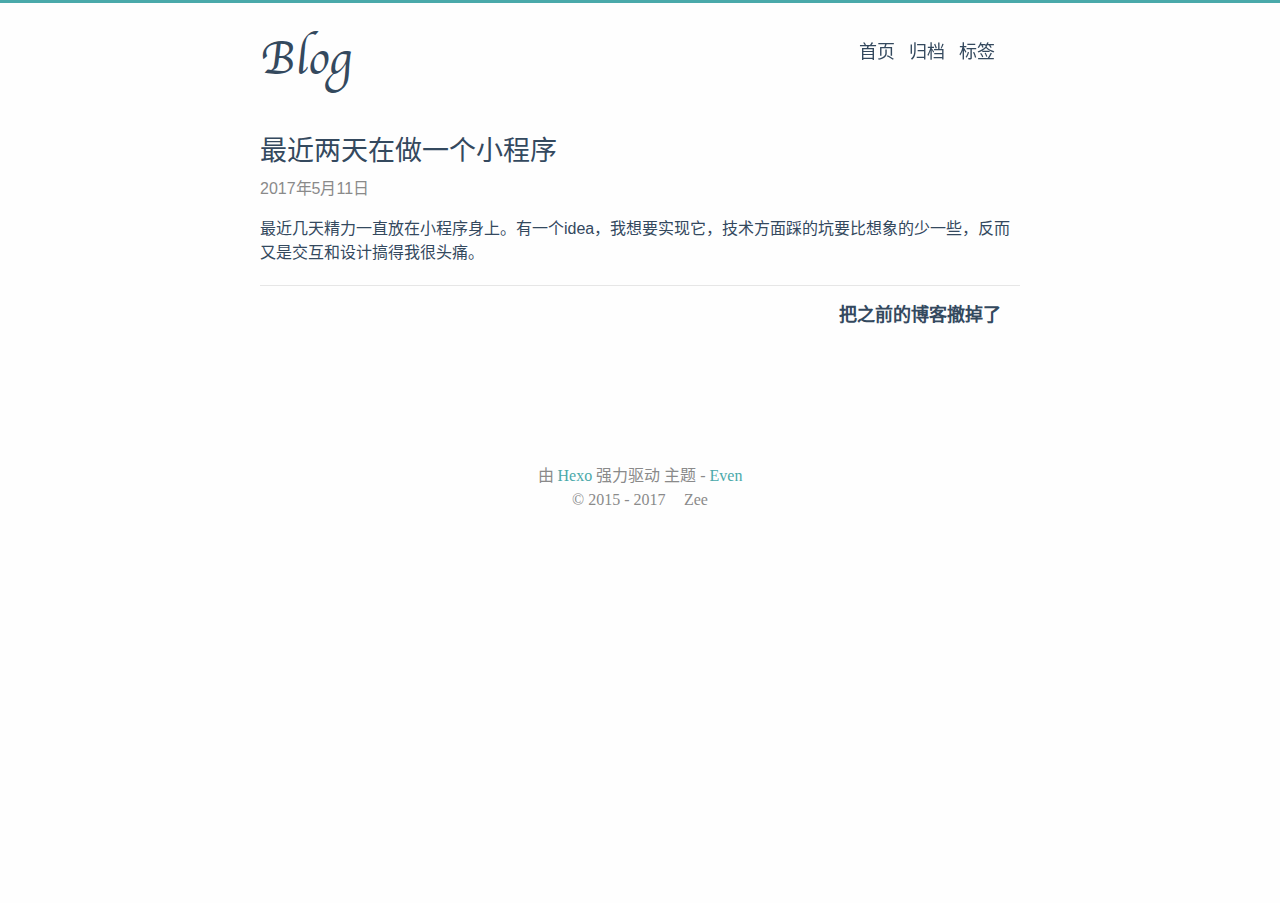
<file: 2017/05/11/mini-app/index.html>
<!DOCTYPE html>
<html lang="zh-cn">
  <head>
    
<meta charset="UTF-8"/>
<meta http-equiv="X-UA-Compatible" content="IE=edge" />
<meta name="viewport" content="width=device-width, initial-scale=1, maximum-scale=1"/>


<meta http-equiv="Cache-Control" content="no-transform" />
<meta http-equiv="Cache-Control" content="no-siteapp" />



  <meta name="description" content="最近两天在做一个小程序"/>







  <link rel="alternate" href="/default" title="Blog">




  <link rel="shortcut icon" type="image/x-icon" href="/favicon.ico?v=2.4.x" />



<link rel="canonical" href="http://yoursite.com/2017/05/11/mini-app/"/>


<meta name="description" content="最近几天精力一直放在小程序身上。有一个idea，我想要实现它，技术方面踩的坑要比想象的少一些，反而又是交互和设计搞得我很头痛。">
<meta property="og:type" content="article">
<meta property="og:title" content="最近两天在做一个小程序">
<meta property="og:url" content="http://yoursite.com/2017/05/11/mini-app/index.html">
<meta property="og:site_name" content="Blog">
<meta property="og:description" content="最近几天精力一直放在小程序身上。有一个idea，我想要实现它，技术方面踩的坑要比想象的少一些，反而又是交互和设计搞得我很头痛。">
<meta property="og:updated_time" content="2017-05-11T12:00:30.000Z">
<meta name="twitter:card" content="summary">
<meta name="twitter:title" content="最近两天在做一个小程序">
<meta name="twitter:description" content="最近几天精力一直放在小程序身上。有一个idea，我想要实现它，技术方面踩的坑要比想象的少一些，反而又是交互和设计搞得我很头痛。">


<link rel="stylesheet" type="text/css" href="/css/style.css?v=2.4.x" />



  <link rel="stylesheet" type="text/css" href="/lib/fancybox/jquery.fancybox.css" />





<script>
  var CONFIG = {
    search: false,
    searchPath: "/search.xml",
    fancybox: true,
    toc: false,
  }
</script>




  



    <title> 最近两天在做一个小程序 · Blog </title>
  </head>

  <body><div id="mobile-navbar" class="mobile-navbar">
  <div class="mobile-header-logo">
    <a href="/." class="logo">Blog</a>
  </div>
  <div class="mobile-navbar-icon">
    <span></span>
    <span></span>
    <span></span>
  </div>
</div>

<nav id="mobile-menu" class="mobile-menu slideout-menu">
  <ul class="mobile-menu-list">
    
      <a href="/">
        <li class="mobile-menu-item">
          
          
            Home
          
        </li>
      </a>
    
      <a href="/archives/">
        <li class="mobile-menu-item">
          
          
            Archives
          
        </li>
      </a>
    
      <a href="/tags">
        <li class="mobile-menu-item">
          
          
            Tags
          
        </li>
      </a>
    
  </ul>
</nav>

    <div class="container" id="mobile-panel">
      <header id="header" class="header"><div class="logo-wrapper">
  <a href="/." class="logo">Blog</a>
</div>

<nav class="site-navbar">
  
    <ul id="menu" class="menu">
      
        <li class="menu-item">
          <a class="menu-item-link" href="/">
            
            
              首页
            
          </a>
        </li>
      
        <li class="menu-item">
          <a class="menu-item-link" href="/archives/">
            
            
              归档
            
          </a>
        </li>
      
        <li class="menu-item">
          <a class="menu-item-link" href="/tags">
            
            
              标签
            
          </a>
        </li>
      
      
    </ul>
  
</nav>

      </header>

      <main id="main" class="main">
        <div class="content-wrapper">
          <div id="content" class="content">
            
  
  <article class="post">
    <header class="post-header">
      <h1 class="post-title">
        
          最近两天在做一个小程序
        
      </h1>

      <div class="post-meta">
        <span class="post-time">
          2017年5月11日
        </span>
      </div>
    </header>

    
    

    <div class="post-content">
      
        <p>最近几天精力一直放在小程序身上。有一个idea，我想要实现它，技术方面踩的坑要比想象的少一些，反而又是交互和设计搞得我很头痛。</p>

      
    </div>

    
      
      



      
      
    

    
      <footer class="post-footer">
        
        
        
  <nav class="post-nav">
    
    
      <a class="next" href="/2017/05/11/reset/">
        <span class="next-text nav-default">把之前的博客撤掉了</span>
        <span class="prev-text nav-mobile">下一篇</span>
        <i class="iconfont icon-right"></i>
      </a>
    
  </nav>

      </footer>
    

  </article>


          </div>
          
  <div class="comments" id="comments">
    
  </div>


        </div>  
      </main>

      <footer id="footer" class="footer">

  <div class="social-links">
    
      
        
          <a href="mailto:your@email.com" class="iconfont icon-email" title="email"></a>
        
      
    
      
    
      
    
      
    
      
    
      
    
      
    
      
    
      
    
      
    
    
    
      
      <a href="/atom.xml" class="iconfont icon-rss" title="rss"></a>
    
  </div>


<div class="copyright">
  <span class="power-by">
    由 <a class="hexo-link" href="https://hexo.io/">Hexo</a> 强力驱动
  </span>
  
  <span class="theme-info">
    主题 - 
    <a class="theme-link" href="https://github.com/ahonn/hexo-theme-even">Even</a>
  </span>

  <span class="copyright-year">
    
    &copy; 
     
      2015 - 
    
    2017

    <span class="heart">
      <i class="iconfont icon-heart"></i>
    </span>
    <span class="author">Zee</span>
  </span>
</div>
      </footer>

      <div class="back-to-top" id="back-to-top">
        <i class="iconfont icon-up"></i>
      </div>
    </div>

    
  

  
  




    
  





  
    <script type="text/javascript" src="/lib/jquery/jquery-3.1.1.min.js"></script>
  

  
    <script type="text/javascript" src="/lib/slideout/slideout.js"></script>
  

  
    <script type="text/javascript" src="/lib/fancybox/jquery.fancybox.pack.js"></script>
  


    <script type="text/javascript" src="/js/src/even.js?v=2.4.x"></script>
<script type="text/javascript" src="/js/src/bootstrap.js?v=2.4.x"></script>

    
  </body>
</html>
</file>
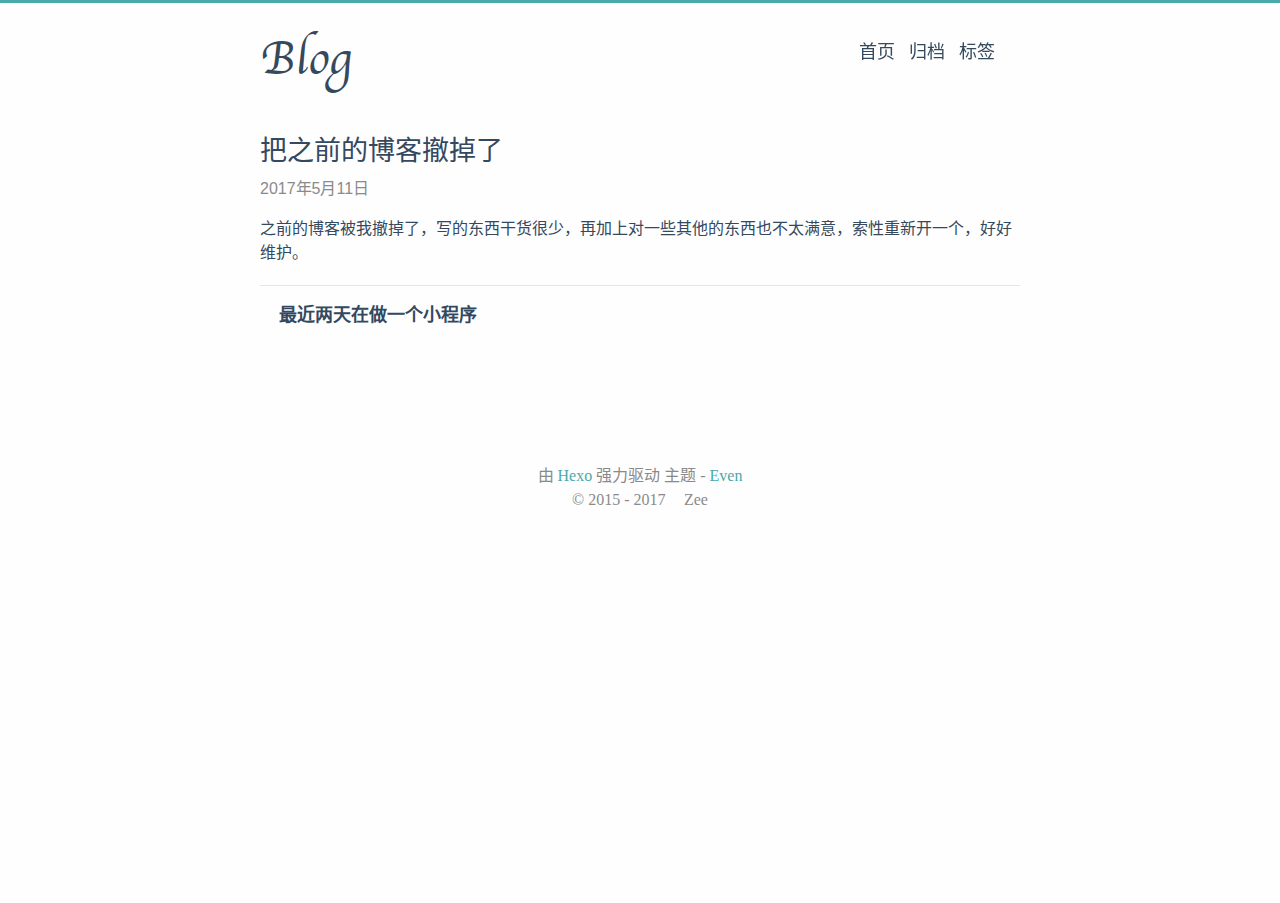
<file: 2017/05/11/reset/index.html>
<!DOCTYPE html>
<html lang="zh-cn">
  <head>
    
<meta charset="UTF-8"/>
<meta http-equiv="X-UA-Compatible" content="IE=edge" />
<meta name="viewport" content="width=device-width, initial-scale=1, maximum-scale=1"/>


<meta http-equiv="Cache-Control" content="no-transform" />
<meta http-equiv="Cache-Control" content="no-siteapp" />



  <meta name="description" content="把之前的博客撤掉了"/>







  <link rel="alternate" href="/default" title="Blog">




  <link rel="shortcut icon" type="image/x-icon" href="/favicon.ico?v=2.4.x" />



<link rel="canonical" href="http://yoursite.com/2017/05/11/reset/"/>


<meta name="description" content="之前的博客被我撤掉了，写的东西干货很少，再加上对一些其他的东西也不太满意，索性重新开一个，好好维护。">
<meta property="og:type" content="article">
<meta property="og:title" content="把之前的博客撤掉了">
<meta property="og:url" content="http://yoursite.com/2017/05/11/reset/index.html">
<meta property="og:site_name" content="Blog">
<meta property="og:description" content="之前的博客被我撤掉了，写的东西干货很少，再加上对一些其他的东西也不太满意，索性重新开一个，好好维护。">
<meta property="og:updated_time" content="2017-05-11T11:52:50.000Z">
<meta name="twitter:card" content="summary">
<meta name="twitter:title" content="把之前的博客撤掉了">
<meta name="twitter:description" content="之前的博客被我撤掉了，写的东西干货很少，再加上对一些其他的东西也不太满意，索性重新开一个，好好维护。">


<link rel="stylesheet" type="text/css" href="/css/style.css?v=2.4.x" />



  <link rel="stylesheet" type="text/css" href="/lib/fancybox/jquery.fancybox.css" />





<script>
  var CONFIG = {
    search: false,
    searchPath: "/search.xml",
    fancybox: true,
    toc: false,
  }
</script>




  



    <title> 把之前的博客撤掉了 · Blog </title>
  </head>

  <body><div id="mobile-navbar" class="mobile-navbar">
  <div class="mobile-header-logo">
    <a href="/." class="logo">Blog</a>
  </div>
  <div class="mobile-navbar-icon">
    <span></span>
    <span></span>
    <span></span>
  </div>
</div>

<nav id="mobile-menu" class="mobile-menu slideout-menu">
  <ul class="mobile-menu-list">
    
      <a href="/">
        <li class="mobile-menu-item">
          
          
            Home
          
        </li>
      </a>
    
      <a href="/archives/">
        <li class="mobile-menu-item">
          
          
            Archives
          
        </li>
      </a>
    
      <a href="/tags">
        <li class="mobile-menu-item">
          
          
            Tags
          
        </li>
      </a>
    
  </ul>
</nav>

    <div class="container" id="mobile-panel">
      <header id="header" class="header"><div class="logo-wrapper">
  <a href="/." class="logo">Blog</a>
</div>

<nav class="site-navbar">
  
    <ul id="menu" class="menu">
      
        <li class="menu-item">
          <a class="menu-item-link" href="/">
            
            
              首页
            
          </a>
        </li>
      
        <li class="menu-item">
          <a class="menu-item-link" href="/archives/">
            
            
              归档
            
          </a>
        </li>
      
        <li class="menu-item">
          <a class="menu-item-link" href="/tags">
            
            
              标签
            
          </a>
        </li>
      
      
    </ul>
  
</nav>

      </header>

      <main id="main" class="main">
        <div class="content-wrapper">
          <div id="content" class="content">
            
  
  <article class="post">
    <header class="post-header">
      <h1 class="post-title">
        
          把之前的博客撤掉了
        
      </h1>

      <div class="post-meta">
        <span class="post-time">
          2017年5月11日
        </span>
      </div>
    </header>

    
    

    <div class="post-content">
      
        <p>之前的博客被我撤掉了，写的东西干货很少，再加上对一些其他的东西也不太满意，索性重新开一个，好好维护。</p>

      
    </div>

    
      
      



      
      
    

    
      <footer class="post-footer">
        
        
        
  <nav class="post-nav">
    
      <a class="prev" href="/2017/05/11/mini-app/">
        <i class="iconfont icon-left"></i>
        <span class="prev-text nav-default">最近两天在做一个小程序</span>
        <span class="prev-text nav-mobile">上一篇</span>
      </a>
    
    
  </nav>

      </footer>
    

  </article>


          </div>
          
  <div class="comments" id="comments">
    
  </div>


        </div>  
      </main>

      <footer id="footer" class="footer">

  <div class="social-links">
    
      
        
          <a href="mailto:your@email.com" class="iconfont icon-email" title="email"></a>
        
      
    
      
    
      
    
      
    
      
    
      
    
      
    
      
    
      
    
      
    
    
    
      
      <a href="/atom.xml" class="iconfont icon-rss" title="rss"></a>
    
  </div>


<div class="copyright">
  <span class="power-by">
    由 <a class="hexo-link" href="https://hexo.io/">Hexo</a> 强力驱动
  </span>
  
  <span class="theme-info">
    主题 - 
    <a class="theme-link" href="https://github.com/ahonn/hexo-theme-even">Even</a>
  </span>

  <span class="copyright-year">
    
    &copy; 
     
      2015 - 
    
    2017

    <span class="heart">
      <i class="iconfont icon-heart"></i>
    </span>
    <span class="author">Zee</span>
  </span>
</div>
      </footer>

      <div class="back-to-top" id="back-to-top">
        <i class="iconfont icon-up"></i>
      </div>
    </div>

    
  

  
  




    
  





  
    <script type="text/javascript" src="/lib/jquery/jquery-3.1.1.min.js"></script>
  

  
    <script type="text/javascript" src="/lib/slideout/slideout.js"></script>
  

  
    <script type="text/javascript" src="/lib/fancybox/jquery.fancybox.pack.js"></script>
  


    <script type="text/javascript" src="/js/src/even.js?v=2.4.x"></script>
<script type="text/javascript" src="/js/src/bootstrap.js?v=2.4.x"></script>

    
  </body>
</html>
</file>
<file: css/style.css>
@charset "UTF-8";
@font-face {
  font-family: 'Chancery';
  src: url("../fonts/chancery/apple-chancery-webfont.eot");
  src: local("Apple Chancery"), url("../fonts/chancery/apple-chancery-webfont.eot?#iefix") format("embedded-opentype"), url("../fonts/chancery/apple-chancery-webfont.woff2") format("woff2"), url("../fonts/chancery/apple-chancery-webfont.woff") format("woff"), url("../fonts/chancery/apple-chancery-webfont.ttf") format("truetype"), url("../fonts/chancery/apple-chancery-webfont.svg#apple-chancery") format("svg");
  font-weight: lighter;
  font-style: normal; }

/*! normalize.css v3.0.2 | MIT License | git.io/normalize */
/**
 * 1. Set default font family to sans-serif.
 * 2. Prevent iOS text size adjust after orientation change, without disabling
 *    user zoom.
 */
html {
  font-family: sans-serif;
  /* 1 */
  -ms-text-size-adjust: 100%;
  /* 2 */
  -webkit-text-size-adjust: 100%;
  /* 2 */ }

/**
 * Remove default margin.
 */
body {
  margin: 0; }

/* HTML5 display definitions
   ========================================================================== */
/**
 * Correct `block` display not defined for any HTML5 element in IE 8/9.
 * Correct `block` display not defined for `details` or `summary` in IE 10/11
 * and Firefox.
 * Correct `block` display not defined for `main` in IE 11.
 */
article,
aside,
details,
figcaption,
figure,
footer,
header,
hgroup,
main,
menu,
nav,
section,
summary {
  display: block; }

/**
 * 1. Correct `inline-block` display not defined in IE 8/9.
 * 2. Normalize vertical alignment of `progress` in Chrome, Firefox, and Opera.
 */
audio,
canvas,
progress,
video {
  display: inline-block;
  /* 1 */
  vertical-align: baseline;
  /* 2 */ }

/**
 * Prevent modern browsers from displaying `audio` without controls.
 * Remove excess height in iOS 5 devices.
 */
audio:not([controls]) {
  display: none;
  height: 0; }

/**
 * Address `[hidden]` styling not present in IE 8/9/10.
 * Hide the `template` element in IE 8/9/11, Safari, and Firefox < 22.
 */
[hidden],
template {
  display: none; }

/* Links
   ========================================================================== */
/**
 * Remove the gray background color from active links in IE 10.
 */
a {
  background-color: transparent; }

/**
 * Improve readability when focused and also mouse hovered in all browsers.
 */
a:active,
a:hover {
  outline: 0; }

/* Text-level semantics
   ========================================================================== */
/**
 * Address styling not present in IE 8/9/10/11, Safari, and Chrome.
 */
abbr[title] {
  border-bottom: 1px dotted; }

/**
 * Address style set to `bolder` in Firefox 4+, Safari, and Chrome.
 */
b,
strong {
  font-weight: bold; }

/**
 * Address styling not present in Safari and Chrome.
 */
dfn {
  font-style: italic; }

/**
 * Address variable `h1` font-size and margin within `section` and `article`
 * contexts in Firefox 4+, Safari, and Chrome.
 */
h1 {
  font-size: 2em;
  margin: 0.67em 0; }

/**
 * Address styling not present in IE 8/9.
 */
mark {
  background: #ff0;
  color: #000; }

/**
 * Address inconsistent and variable font size in all browsers.
 */
small {
  font-size: 80%; }

/**
 * Prevent `sub` and `sup` affecting `line-height` in all browsers.
 */
sub,
sup {
  font-size: 75%;
  line-height: 0;
  position: relative;
  vertical-align: baseline; }

sup {
  top: -0.5em; }

sub {
  bottom: -0.25em; }

/* Embedded content
   ========================================================================== */
/**
 * Remove border when inside `a` element in IE 8/9/10.
 */
img {
  border: 0; }

/**
 * Correct overflow not hidden in IE 9/10/11.
 */
svg:not(:root) {
  overflow: hidden; }

/* Grouping content
   ========================================================================== */
/**
 * Address margin not present in IE 8/9 and Safari.
 */
figure {
  margin: 1em 40px; }

/**
 * Address differences between Firefox and other browsers.
 */
hr {
  -moz-box-sizing: content-box;
  box-sizing: content-box;
  height: 0; }

/**
 * Contain overflow in all browsers.
 */
pre {
  overflow: auto; }

/**
 * Address odd `em`-unit font size rendering in all browsers.
 */
code,
kbd,
pre,
samp {
  font-family: monospace, monospace;
  font-size: 1em; }

/* Forms
   ========================================================================== */
/**
 * Known limitation: by default, Chrome and Safari on OS X allow very limited
 * styling of `select`, unless a `border` property is set.
 */
/**
 * 1. Correct color not being inherited.
 *    Known issue: affects color of disabled elements.
 * 2. Correct font properties not being inherited.
 * 3. Address margins set differently in Firefox 4+, Safari, and Chrome.
 */
button,
input,
optgroup,
select,
textarea {
  color: inherit;
  /* 1 */
  font: inherit;
  /* 2 */
  margin: 0;
  /* 3 */ }

/**
 * Address `overflow` set to `hidden` in IE 8/9/10/11.
 */
button {
  overflow: visible; }

/**
 * Address inconsistent `text-transform` inheritance for `button` and `select`.
 * All other form control elements do not inherit `text-transform` values.
 * Correct `button` style inheritance in Firefox, IE 8/9/10/11, and Opera.
 * Correct `select` style inheritance in Firefox.
 */
button,
select {
  text-transform: none; }

/**
 * 1. Avoid the WebKit bug in Android 4.0.* where (2) destroys native `audio`
 *    and `video` controls.
 * 2. Correct inability to style clickable `input` types in iOS.
 * 3. Improve usability and consistency of cursor style between image-type
 *    `input` and others.
 */
button,
html input[type="button"],
input[type="reset"],
input[type="submit"] {
  -webkit-appearance: button;
  /* 2 */
  cursor: pointer;
  /* 3 */ }

/**
 * Re-set default cursor for disabled elements.
 */
button[disabled],
html input[disabled] {
  cursor: default; }

/**
 * Remove inner padding and border in Firefox 4+.
 */
button::-moz-focus-inner,
input::-moz-focus-inner {
  border: 0;
  padding: 0; }

/**
 * Address Firefox 4+ setting `line-height` on `input` using `!important` in
 * the UA stylesheet.
 */
input {
  line-height: normal; }

/**
 * It's recommended that you don't attempt to style these elements.
 * Firefox's implementation doesn't respect box-sizing, padding, or width.
 *
 * 1. Address box sizing set to `content-box` in IE 8/9/10.
 * 2. Remove excess padding in IE 8/9/10.
 */
input[type="checkbox"],
input[type="radio"] {
  box-sizing: border-box;
  /* 1 */
  padding: 0;
  /* 2 */ }

/**
 * Fix the cursor style for Chrome's increment/decrement buttons. For certain
 * `font-size` values of the `input`, it causes the cursor style of the
 * decrement button to change from `default` to `text`.
 */
input[type="number"]::-webkit-inner-spin-button,
input[type="number"]::-webkit-outer-spin-button {
  height: auto; }

/**
 * 1. Address `appearance` set to `searchfield` in Safari and Chrome.
 * 2. Address `box-sizing` set to `border-box` in Safari and Chrome
 *    (include `-moz` to future-proof).
 */
input[type="search"] {
  -webkit-appearance: textfield;
  /* 1 */
  -moz-box-sizing: content-box;
  -webkit-box-sizing: content-box;
  /* 2 */
  box-sizing: content-box; }

/**
 * Remove inner padding and search cancel button in Safari and Chrome on OS X.
 * Safari (but not Chrome) clips the cancel button when the search input has
 * padding (and `textfield` appearance).
 */
input[type="search"]::-webkit-search-cancel-button,
input[type="search"]::-webkit-search-decoration {
  -webkit-appearance: none; }

/**
 * Define consistent border, margin, and padding.
 */
fieldset {
  border: 1px solid #c0c0c0;
  margin: 0 2px;
  padding: 0.35em 0.625em 0.75em; }

/**
 * 1. Correct `color` not being inherited in IE 8/9/10/11.
 * 2. Remove padding so people aren't caught out if they zero out fieldsets.
 */
legend {
  border: 0;
  /* 1 */
  padding: 0;
  /* 2 */ }

/**
 * Remove default vertical scrollbar in IE 8/9/10/11.
 */
textarea {
  overflow: auto; }

/**
 * Don't inherit the `font-weight` (applied by a rule above).
 * NOTE: the default cannot safely be changed in Chrome and Safari on OS X.
 */
optgroup {
  font-weight: bold; }

/* Tables
   ========================================================================== */
/**
 * Remove most spacing between table cells.
 */
table {
  border-collapse: collapse;
  border-spacing: 0; }

td,
th {
  padding: 0; }

html {
  font-size: 16px;
  box-sizing: border-box; }

body {
  padding: 0;
  margin: 0;
  font-family: "Source Sans Pro", "Helvetica Neue", Arial, sans-serif;
  font-weight: normal;
  -webkit-font-smoothing: antialiased;
  -moz-osx-font-smoothing: grayscale;
  line-height: 1.5;
  color: #34495e;
  background: #fefefe;
  scroll-behavior: smooth;
  border-top: 3px solid #4aa9aa; }

@media screen and (max-width: 800px) {
  body {
    border-top: 0; } }

::selection {
  background: #4aa9aa;
  color: #fff; }

img {
  max-width: 100%;
  height: auto;
  display: inline-block;
  vertical-align: middle; }

a {
  color: #34495e;
  text-decoration: none; }

h1 {
  font-size: 2em;
  font-family: Athelas, STHeiti, Microsoft Yahei, serif; }

h2 {
  font-size: 1.5em;
  font-family: Athelas, STHeiti, Microsoft Yahei, serif; }

h3 {
  font-size: 1.2em;
  font-family: Athelas, STHeiti, Microsoft Yahei, serif; }

h4 {
  font-size: 1em;
  font-family: Athelas, STHeiti, Microsoft Yahei, serif; }

h5 {
  font-size: 0.8em;
  font-family: Athelas, STHeiti, Microsoft Yahei, serif; }

h6 {
  font-size: 0.6em;
  font-family: Athelas, STHeiti, Microsoft Yahei, serif; }

.container {
  margin: 0 auto;
  width: 800px; }

@media screen and (max-width: 800px) {
  .container {
    width: 100%;
    box-shadow: -1px -5px 5px #cacaca; } }

.content-wrapper {
  padding: 0 20px; }

.video-container {
  position: relative;
  padding-bottom: 56.25%;
  /* 16:9 */
  padding-top: 25px;
  height: 0; }

.video-container iframe {
  position: absolute;
  top: 0;
  left: 0;
  width: 100%;
  height: 100%; }

.header {
  padding: 20px 20px; }
  .header:before, .header:after {
    content: " ";
    display: table; }
  .header:after {
    clear: both; }
  .header .logo-wrapper {
    float: left; }
    .header .logo-wrapper .logo {
      font-size: 48px;
      font-family: "Chancery", cursive, LiSu, sans-serif; }
  @media screen and (max-width: 800px) {
    .header .logo-wrapper {
      display: none; } }
  .header .site-navbar {
    float: right; }
    .header .site-navbar .menu {
      display: inline-block;
      position: relative;
      padding-left: 0;
      padding-right: 25px;
      font-family: Athelas, STHeiti, Microsoft Yahei, serif; }
      .header .site-navbar .menu .menu-item {
        display: inline-block;
        display: inline-block;
        vertical-align: middle;
        transform: translateZ(0);
        backface-visibility: hidden;
        box-shadow: 0 0 1px transparent;
        position: relative;
        overflow: hidden; }
        .header .site-navbar .menu .menu-item + .menu-item {
          margin-left: 10px; }
        .header .site-navbar .menu .menu-item:before {
          content: '';
          position: absolute;
          z-index: -1;
          height: 2px;
          bottom: 0;
          left: 51%;
          right: 51%;
          background: #4aa9aa;
          transition-duration: 0.2s;
          transition-property: right, left;
          transition-timing-function: ease-out; }
        .header .site-navbar .menu .menu-item.active:before, .header .site-navbar .menu .menu-item:active:before, .header .site-navbar .menu .menu-item:focus:before, .header .site-navbar .menu .menu-item:hover:before {
          right: 0;
          left: 0; }
      .header .site-navbar .menu .menu-search {
        display: inline-block;
        position: absolute;
        top: 0;
        right: 0;
        width: 1em;
        height: 1.5em;
        background: #fefefe;
        overflow: hidden;
        transition-duration: 0.2s;
        transition-property: width;
        transition-timing-function: ease-out; }
        .header .site-navbar .menu .menu-search .search-input {
          width: calc(100% - 45px);
          height: 100%;
          border: 0;
          outline: 0; }
        .header .site-navbar .menu .menu-search.expanded {
          width: 101%;
          height: 100%;
          padding-left: 5px;
          margin: 0;
          border: 1px solid #e6e6e6;
          border-radius: 50px;
          box-sizing: border-box; }
      .header .site-navbar .menu .menu-item-link {
        font-size: 18px; }
  @media screen and (max-width: 800px) {
    .header .site-navbar {
      display: none; } }

@media screen and (max-width: 800px) {
  .header {
    padding: 50px 0 0;
    text-align: center; } }

.posts {
  margin-bottom: 20px;
  border-bottom: 1px solid #e6e6e6; }

.post {
  padding: 1em 0 2em; }
  .post + .post {
    border-top: 1px solid #e6e6e6; }
  .post .post-header .post-title {
    margin: 0;
    font-size: 27px;
    font-weight: 400;
    font-family: Athelas, STHeiti, Microsoft Yahei, serif; }
  .post .post-header .post-link {
    display: inline-block;
    vertical-align: middle;
    transform: translateZ(0);
    backface-visibility: hidden;
    box-shadow: 0 0 1px transparent;
    position: relative;
    overflow: hidden; }
    .post .post-header .post-link:before {
      content: '';
      position: absolute;
      z-index: -1;
      height: 2px;
      bottom: 0;
      left: 51%;
      right: 51%;
      background: #4aa9aa;
      transition-duration: 0.2s;
      transition-property: right, left;
      transition-timing-function: ease-out; }
    .post .post-header .post-link.active:before, .post .post-header .post-link:active:before, .post .post-header .post-link:focus:before, .post .post-header .post-link:hover:before {
      right: 0;
      left: 0; }
  .post .post-header .post-meta {
    margin-top: 5px; }
    .post .post-header .post-meta .post-time {
      color: #8a8a8a; }
  .post .post-toc {
    position: absolute;
    width: 200px;
    margin-left: 800px;
    padding: 10px;
    font-family: Athelas, STHeiti, Microsoft Yahei, serif;
    border-radius: 5px;
    background: rgba(249, 250, 253, 0.6);
    box-shadow: 1px 1px 2px rgba(0, 0, 0, 0.125);
    word-wrap: break-word;
    box-sizing: border-box;
    max-height: calc(100% - 40px);
    overflow-y: auto; }
    .post .post-toc .post-toc-title {
      margin: 0 10px;
      font-size: 20px;
      font-weight: 400;
      text-transform: uppercase; }
    .post .post-toc .post-toc-content {
      font-size: 15px; }
      .post .post-toc .post-toc-content .toc,
      .post .post-toc .post-toc-content .toc-child {
        list-style: square; }
      .post .post-toc .post-toc-content .toc {
        margin: 10px 0;
        padding-left: 20px; }
        .post .post-toc .post-toc-content .toc .toc-child {
          padding-left: 15px; }
      .post .post-toc .post-toc-content .toc-link.active {
        color: #4aa9aa; }
  @media screen and (max-width: 800px) {
    .post .post-toc {
      display: none; } }
  .post .post-content h1 {
    font-weight: 400;
    font-family: Athelas, STHeiti, Microsoft Yahei, serif; }
  .post .post-content h2 {
    font-weight: 400;
    font-family: Athelas, STHeiti, Microsoft Yahei, serif; }
  .post .post-content h3 {
    font-weight: 400;
    font-family: Athelas, STHeiti, Microsoft Yahei, serif; }
  .post .post-content h4 {
    font-weight: 400;
    font-family: Athelas, STHeiti, Microsoft Yahei, serif; }
  .post .post-content h5 {
    font-weight: 400;
    font-family: Athelas, STHeiti, Microsoft Yahei, serif; }
  .post .post-content h6 {
    font-weight: 400;
    font-family: Athelas, STHeiti, Microsoft Yahei, serif; }
  .post .post-content .headerlink:hover {
    border-bottom: 0; }
  .post .post-content .headerlink::before {
    content: "§";
    margin-right: 5px;
    font-size: 1.1em;
    color: #4aa9aa; }
  .post .post-content a {
    color: #4aa9aa;
    word-break: break-all; }
    .post .post-content a:hover {
      border-bottom: 1px solid #4aa9aa; }
    .post .post-content a.fancybox {
      border: 0; }
  .post .post-content blockquote {
    margin: 2em 0;
    padding: 10px 20px;
    position: relative;
    color: rgba(52, 73, 94, 0.8);
    background-color: rgba(74, 169, 170, 0.05);
    border-left: 3px solid rgba(74, 169, 170, 0.3);
    box-shadow: 1px 1px 2px rgba(0, 0, 0, 0.125); }
    .post .post-content blockquote p {
      margin: 0; }
  .post .post-content img {
    display: inline-block;
    max-width: 100%; }
  .post .post-content > table {
    max-width: 100%;
    margin: 10px 0;
    border-spacing: 0;
    box-shadow: 2px 2px 3px rgba(0, 0, 0, 0.125); }
    .post .post-content > table th, .post .post-content > table td {
      padding: 5px 15px;
      border: 1px double #eef0f9; }
  .post .post-content code, .post .post-content pre {
    padding: 7px;
    font-size: 13px;
    font-family: Consolas, Monaco, Menlo, Consolas, monospace;
    background: #f9fafd; }
  .post .post-content code {
    padding: 3px 5px;
    border-radius: 4px;
    color: #c7254e; }
  .post .post-content .highlight {
    margin: 1em 0;
    border-radius: 5px;
    overflow-x: auto;
    box-shadow: 1px 1px 2px rgba(0, 0, 0, 0.125);
    position: relative; }
    .post .post-content .highlight table {
      position: relative; }
      .post .post-content .highlight table::after {
        position: absolute;
        top: 0;
        right: 0;
        left: 0;
        padding: 2px 7px;
        font-size: 13px;
        font-weight: bold;
        color: #b1b1b1;
        background: #eef0f9;
        content: 'Code'; }
    .post .post-content .highlight.html > table::after {
      content: "HTML"; }
    .post .post-content .highlight.html > figcaption > span::after {
      content: " · HTML"; }
    .post .post-content .highlight.html figcaption + table::after {
      display: none; }
    .post .post-content .highlight.js > table::after {
      content: "JavaScript"; }
    .post .post-content .highlight.js > figcaption > span::after {
      content: " · JavaScript"; }
    .post .post-content .highlight.js figcaption + table::after {
      display: none; }
    .post .post-content .highlight.bash > table::after {
      content: "Bash"; }
    .post .post-content .highlight.bash > figcaption > span::after {
      content: " · Bash"; }
    .post .post-content .highlight.bash figcaption + table::after {
      display: none; }
    .post .post-content .highlight.css > table::after {
      content: "CSS"; }
    .post .post-content .highlight.css > figcaption > span::after {
      content: " · CSS"; }
    .post .post-content .highlight.css figcaption + table::after {
      display: none; }
    .post .post-content .highlight.scss > table::after {
      content: "Scss"; }
    .post .post-content .highlight.scss > figcaption > span::after {
      content: " · Scss"; }
    .post .post-content .highlight.scss figcaption + table::after {
      display: none; }
    .post .post-content .highlight.java > table::after {
      content: "Java"; }
    .post .post-content .highlight.java > figcaption > span::after {
      content: " · Java"; }
    .post .post-content .highlight.java figcaption + table::after {
      display: none; }
    .post .post-content .highlight.xml > table::after {
      content: "XML"; }
    .post .post-content .highlight.xml > figcaption > span::after {
      content: " · XML"; }
    .post .post-content .highlight.xml figcaption + table::after {
      display: none; }
    .post .post-content .highlight.python > table::after {
      content: "Python"; }
    .post .post-content .highlight.python > figcaption > span::after {
      content: " · Python"; }
    .post .post-content .highlight.python figcaption + table::after {
      display: none; }
    .post .post-content .highlight.json > table::after {
      content: "JSON"; }
    .post .post-content .highlight.json > figcaption > span::after {
      content: " · JSON"; }
    .post .post-content .highlight.json figcaption + table::after {
      display: none; }
    .post .post-content .highlight.swift > table::after {
      content: "Swift"; }
    .post .post-content .highlight.swift > figcaption > span::after {
      content: " · Swift"; }
    .post .post-content .highlight.swift figcaption + table::after {
      display: none; }
    .post .post-content .highlight.ruby > table::after {
      content: "Ruby"; }
    .post .post-content .highlight.ruby > figcaption > span::after {
      content: " · Ruby"; }
    .post .post-content .highlight.ruby figcaption + table::after {
      display: none; }
    .post .post-content .highlight.php > table::after {
      content: "PHP"; }
    .post .post-content .highlight.php > figcaption > span::after {
      content: " · PHP"; }
    .post .post-content .highlight.php figcaption + table::after {
      display: none; }
    .post .post-content .highlight.c > table::after {
      content: "C"; }
    .post .post-content .highlight.c > figcaption > span::after {
      content: " · C"; }
    .post .post-content .highlight.c figcaption + table::after {
      display: none; }
    .post .post-content .highlight.cpp > table::after {
      content: "C++"; }
    .post .post-content .highlight.cpp > figcaption > span::after {
      content: " · C++"; }
    .post .post-content .highlight.cpp figcaption + table::after {
      display: none; }
    .post .post-content .highlight.scheme > table::after {
      content: "Scheme"; }
    .post .post-content .highlight.scheme > figcaption > span::after {
      content: " · Scheme"; }
    .post .post-content .highlight.scheme figcaption + table::after {
      display: none; }
    .post .post-content .highlight.objectivec > table::after {
      content: "Objective-C"; }
    .post .post-content .highlight.objectivec > figcaption > span::after {
      content: " · Objective-C"; }
    .post .post-content .highlight.objectivec figcaption + table::after {
      display: none; }
    .post .post-content .highlight.yml > table::after {
      content: "YAML"; }
    .post .post-content .highlight.yml > figcaption > span::after {
      content: " · YAML"; }
    .post .post-content .highlight.yml figcaption + table::after {
      display: none; }
    .post .post-content .highlight.stylus > table::after {
      content: "Stylus"; }
    .post .post-content .highlight.stylus > figcaption > span::after {
      content: " · Stylus"; }
    .post .post-content .highlight.stylus figcaption + table::after {
      display: none; }
    .post .post-content .highlight.sql > table::after {
      content: "SQL"; }
    .post .post-content .highlight.sql > figcaption > span::after {
      content: " · SQL"; }
    .post .post-content .highlight.sql figcaption + table::after {
      display: none; }
    .post .post-content .highlight.http > table::after {
      content: "HTTP"; }
    .post .post-content .highlight.http > figcaption > span::after {
      content: " · HTTP"; }
    .post .post-content .highlight.http figcaption + table::after {
      display: none; }
    .post .post-content .highlight.go > table::after {
      content: "Go"; }
    .post .post-content .highlight.go > figcaption > span::after {
      content: " · Go"; }
    .post .post-content .highlight.go figcaption + table::after {
      display: none; }
    .post .post-content .highlight figcaption {
      position: absolute;
      top: 0;
      width: 100%;
      padding: 2px 7px;
      font-size: 13px;
      font-weight: bold;
      color: #b1b1b1;
      background: #eef0f9;
      z-index: 20;
      overflow-x: hidden;
      box-sizing: border-box; }
      .post .post-content .highlight figcaption > a {
        position: absolute;
        right: 0;
        display: inline-box;
        margin-right: 7px;
        font-weight: 400; }
        .post .post-content .highlight figcaption > a:hover {
          text-decoration: none;
          border: 0; }
    .post .post-content .highlight .code pre {
      margin: 0;
      padding: 30px 10px 10px; }
    .post .post-content .highlight .gutter {
      width: 10px;
      color: #cacaca; }
      .post .post-content .highlight .gutter pre {
        margin: 0;
        padding: 30px 7px 10px; }
    .post .post-content .highlight .line {
      height: 20px; }
    .post .post-content .highlight table, .post .post-content .highlight tr, .post .post-content .highlight td {
      margin: 0;
      padding: 0;
      width: 100%;
      border-collapse: collapse; }
    .post .post-content .highlight .code .comment,
    .post .post-content .highlight .code .quote {
      color: #93a1a1; }
    .post .post-content .highlight .code .keyword,
    .post .post-content .highlight .code .selector-tag,
    .post .post-content .highlight .code .addition {
      color: #859900; }
    .post .post-content .highlight .code .number,
    .post .post-content .highlight .code .string,
    .post .post-content .highlight .code .meta .meta-string,
    .post .post-content .highlight .code .literal,
    .post .post-content .highlight .code .doctag,
    .post .post-content .highlight .code .regexp {
      color: #2aa198; }
    .post .post-content .highlight .code .attribute,
    .post .post-content .highlight .code .attr,
    .post .post-content .highlight .code .variable,
    .post .post-content .highlight .code .template-variable,
    .post .post-content .highlight .code .class .title,
    .post .post-content .highlight .code .type {
      color: #b58900; }
    .post .post-content .highlight .code .symbol,
    .post .post-content .highlight .code .bullet,
    .post .post-content .highlight .code .subst,
    .post .post-content .highlight .code .meta,
    .post .post-content .highlight .code .meta .keyword,
    .post .post-content .highlight .code .selector-attr,
    .post .post-content .highlight .code .selector-pseudo,
    .post .post-content .highlight .code .link {
      color: #cb4b16; }
    .post .post-content .highlight .code .built_in,
    .post .post-content .highlight .code .deletion {
      color: #dc322f; }
  .post .post-content .read-more .read-more-link {
    color: #4aa9aa;
    font-size: 1.1em;
    font-family: Athelas, STHeiti, Microsoft Yahei, serif; }
    .post .post-content .read-more .read-more-link:hover {
      border-bottom: 1px solid #4aa9aa; }
  .post .post-copyright {
    margin-top: 20px;
    padding-top: 10px;
    border-top: 1px dashed #e6e6e6; }
    .post .post-copyright .copyright-item {
      margin: 5px 0; }
      .post .post-copyright .copyright-item.lincese {
        font-weight: bold; }
      .post .post-copyright .copyright-item a {
        text-decoration: underline; }
  .post .post-reward {
    margin-top: 20px;
    padding-top: 10px;
    text-align: center;
    border-top: 1px dashed #e6e6e6; }
    .post .post-reward .reward-button {
      margin: 15px 0;
      padding: 3px 7px;
      display: inline-block;
      color: #4aa9aa;
      border: 1px solid #4aa9aa;
      border-radius: 5px;
      cursor: pointer; }
      .post .post-reward .reward-button:hover {
        color: #fefefe;
        background-color: #4aa9aa;
        transition: 0.5s; }
    .post .post-reward #reward:checked ~ .qr-code {
      display: block; }
    .post .post-reward #reward:checked ~ .reward-button {
      display: none; }
    .post .post-reward .qr-code {
      display: none;
      margin-top: 15px; }
      .post .post-reward .qr-code .qr-code-image {
        display: inline-block;
        min-width: 200px;
        width: 40%; }
      .post .post-reward .qr-code .image {
        width: 200px;
        height: 200px; }
  .post .post-footer {
    margin-top: 20px;
    border-top: 1px solid #e6e6e6;
    font-family: Athelas, STHeiti, Microsoft Yahei, serif; }
    .post .post-footer .post-tags {
      padding: 15px 0; }
      .post .post-footer .post-tags a {
        margin-right: 5px;
        color: #4aa9aa;
        word-break: break-all; }
        .post .post-footer .post-tags a::before {
          content: '#'; }
    .post .post-footer .post-nav {
      margin: 1em 0; }
      .post .post-footer .post-nav:before, .post .post-footer .post-nav:after {
        content: " ";
        display: table; }
      .post .post-footer .post-nav:after {
        clear: both; }
      .post .post-footer .post-nav .prev,
      .post .post-footer .post-nav .next {
        font-weight: 600;
        font-size: 18px;
        font-family: Athelas, STHeiti, Microsoft Yahei, serif;
        transition-property: transform;
        transition-timing-function: ease-out;
        transition-duration: 0.3s; }
      .post .post-footer .post-nav .prev {
        float: left; }
        .post .post-footer .post-nav .prev:hover {
          color: #4aa9aa;
          transform: translateX(-4px); }
      .post .post-footer .post-nav .next {
        float: right; }
        .post .post-footer .post-nav .next:hover {
          color: #4aa9aa;
          transform: translateX(4px); }
      .post .post-footer .post-nav .nav-mobile {
        display: none; }
  @media screen and (max-width: 800px) {
    .post .post-footer .post-nav .nav-default {
      display: none; }
    .post .post-footer .post-nav .nav-mobile {
      display: inline; } }

.pagination {
  margin: 2em 0; }
  .pagination:before, .pagination:after {
    content: " ";
    display: table; }
  .pagination:after {
    clear: both; }
  .pagination .prev,
  .pagination .next {
    font-weight: 600;
    font-size: 20px;
    font-family: Athelas, STHeiti, Microsoft Yahei, serif;
    transition-property: transform;
    transition-timing-function: ease-out;
    transition-duration: 0.3s; }
  .pagination .prev {
    float: left; }
    .pagination .prev:hover {
      color: #4aa9aa;
      transform: translateX(-4px); }
  .pagination .next {
    float: right; }
    .pagination .next:hover {
      color: #4aa9aa;
      transform: translateX(4px); }

.footer {
  margin-top: 2em; }
  .footer .social-links {
    text-align: center; }
    .footer .social-links .iconfont {
      font-size: 30px; }
      .footer .social-links .iconfont + .iconfont {
        margin-left: 10px; }
      .footer .social-links .iconfont:hover {
        color: #4aa9aa; }
  .footer .copyright {
    margin: 10px 0;
    color: #8a8a8a;
    text-align: center;
    font-family: Athelas, STHeiti, Microsoft Yahei, serif; }
    .footer .copyright .hexo-link,
    .footer .copyright .theme-link {
      color: #4aa9aa; }
    .footer .copyright .copyright-year {
      display: block; }
      .footer .copyright .copyright-year .heart {
        font-size: 14px; }

.archive {
  margin: 2em 0px;
  max-width: 550px; }
  .archive .archive-title {
    font-family: Athelas, STHeiti, Microsoft Yahei, serif; }
    .archive .archive-title.tag, .archive .archive-title.category {
      margin: 15px 0; }
    .archive .archive-title .archive-name {
      margin: 0;
      display: inline-block;
      font-weight: 400;
      font-size: 30px;
      line-height: 32px; }
    .archive .archive-title .archive-post-counter {
      margin-left: 5px;
      color: #8a8a8a; }
  .archive .collection-title {
    font-family: Athelas, STHeiti, Microsoft Yahei, serif; }
    .archive .collection-title .archive-year {
      margin: 15px 0;
      font-weight: 400;
      font-size: 28px;
      line-height: 30px; }
  .archive .archive-post {
    padding: 3px 20px;
    border-left: 1px solid #cacaca; }
    .archive .archive-post .archive-post-time {
      margin-right: 10px;
      color: #8a8a8a; }
    .archive .archive-post .archive-post-title .archive-post-link {
      color: #4aa9aa; }
    .archive .archive-post::first-child {
      margin-top: 10px; }
    .archive .archive-post:hover {
      border-left: 3px solid #4aa9aa;
      transition: 0.2s ease-out;
      transform: translateX(4px); }
      .archive .archive-post:hover .archive-post-time {
        color: #717171; }
      .archive .archive-post:hover .archive-post-title .archive-post-link {
        color: #3b8686; }

@media screen and (max-width: 800px) {
  .archive {
    margin-left: auto;
    margin-right: auto; }
    .archive .archive-title .archive-name {
      font-size: 26px; }
    .archive .collection-title .archive-year {
      margin: 10px 0;
      font-size: 24px; }
    .archive .archive-post {
      padding: 5px 10px; }
      .archive .archive-post .archive-post-time {
        font-size: 13px;
        display: block; } }

.tag-cloud {
  margin: 2em 0 3em;
  text-align: center;
  font-family: Athelas, STHeiti, Microsoft Yahei, serif; }
  .tag-cloud .tag-cloud-title {
    display: inline-block;
    font-size: 18px;
    color: #4aa9aa;
    border-bottom: 2px solid #4aa9aa; }
  .tag-cloud .tag-cloud-tags {
    margin: 10px 0; }
    .tag-cloud .tag-cloud-tags a {
      display: inline-block;
      position: relative;
      margin: 5px 10px;
      word-wrap: break-word;
      transition-duration: 0.2s;
      transition-property: transform;
      transition-timing-function: ease-out; }
      .tag-cloud .tag-cloud-tags a:active, .tag-cloud .tag-cloud-tags a:focus, .tag-cloud .tag-cloud-tags a:hover {
        color: #4aa9aa;
        transform: scale(1.1); }

.categories {
  margin: 2em 0 3em;
  text-align: center;
  font-family: Athelas, STHeiti, Microsoft Yahei, serif; }
  .categories .categories-title {
    display: inline-block;
    font-size: 18px;
    color: #4aa9aa;
    border-bottom: 2px solid #4aa9aa; }
  .categories .categories-tags {
    margin: 10px 0; }
    .categories .categories-tags .category-link {
      display: inline-block;
      position: relative;
      margin: 5px 10px;
      word-wrap: break-word;
      transition-duration: 0.2s;
      transition-property: transform;
      transition-timing-function: ease-out; }
      .categories .categories-tags .category-link .category-count {
        display: inline-block;
        position: relative;
        top: -8px;
        right: -2px;
        color: #4aa9aa;
        font-size: 12px; }
      .categories .categories-tags .category-link:active, .categories .categories-tags .category-link:focus, .categories .categories-tags .category-link:hover {
        color: #4aa9aa;
        transform: scale(1.1); }

@font-face {
  font-family: 'iconfont';
  /* project id 96542 */
  src: url("//at.alicdn.com/t/font_n3xm3lv282jfw29.eot");
  src: url("//at.alicdn.com/t/font_n3xm3lv282jfw29.eot?#iefix") format("embedded-opentype"), url("//at.alicdn.com/t/font_n3xm3lv282jfw29.woff") format("woff"), url("//at.alicdn.com/t/font_n3xm3lv282jfw29.ttf") format("truetype"), url("//at.alicdn.com/t/font_n3xm3lv282jfw29.svg#iconfont") format("svg"); }

.iconfont {
  font-family: "iconfont" !important;
  font-style: normal;
  -webkit-font-smoothing: antialiased;
  -webkit-text-stroke-width: 0.2px;
  -moz-osx-font-smoothing: grayscale;
  cursor: pointer; }

.icon-linkedin:before {
  content: "\e60d";
  position: relative;
  top: -4px; }

.icon-twitter:before {
  content: "\e600"; }

.icon-weibo:before {
  content: "\e602"; }

.icon-stack-overflow:before {
  content: "\e603";
  font-size: .85em;
  position: relative;
  top: -4px; }

.icon-email:before {
  content: "\e605";
  position: relative;
  top: -2px; }

.icon-facebook:before {
  content: "\e601";
  font-size: .95em;
  position: relative;
  top: -2px; }

.icon-github:before {
  content: "\e606";
  position: relative;
  top: -3px; }

.icon-rss:before {
  content: "\e604"; }

.icon-google:before {
  content: "\e609"; }

.icon-zhihu:before {
  content: "\e607";
  font-size: .9em;
  position: relative;
  top: -2px; }

.icon-pocket:before {
  content: "\e856"; }

/* Generic Icon */
.icon-heart:before {
  content: "\e608"; }

.icon-right:before {
  content: "\e60a"; }

.icon-left:before {
  content: "\e60b"; }

.icon-up:before {
  content: "\e60c"; }

.icon-search:before {
  content: "\e60e"; }

.icon-close:before {
  content: "\e60f"; }

.slideout-menu {
  position: fixed;
  top: 0;
  left: 0px;
  bottom: 0;
  width: 180px;
  min-height: 100vh;
  overflow-y: hidden;
  -webkit-overflow-scrolling: touch;
  z-index: 0;
  display: none; }

.slideout-panel {
  position: relative;
  z-index: 1;
  background-color: #fefefe;
  min-height: 100vh; }

.slideout-open,
.slideout-open body,
.slideout-open .slideout-panel {
  overflow: hidden; }

.slideout-open .slideout-menu {
  display: block; }

.mobile-navbar {
  display: none;
  position: fixed;
  top: 0;
  left: 0;
  width: 100%;
  height: 50px;
  background: #fefefe;
  box-shadow: 0px 2px 2px #cacaca;
  text-align: center;
  transition: transform 300ms ease;
  z-index: 99; }
  .mobile-navbar.fixed-open {
    transform: translate3d(180px, 0px, 0px); }
  .mobile-navbar .mobile-header-logo {
    display: inline-block;
    margin-right: 50px; }
    .mobile-navbar .mobile-header-logo .logo {
      font-size: 22px;
      line-height: 50px;
      font-family: "Chancery", cursive, LiSu, sans-serif; }
  .mobile-navbar .mobile-navbar-icon {
    color: #4aa9aa;
    height: 50px;
    width: 50px;
    font-size: 24px;
    text-align: center;
    float: left;
    position: relative;
    transition: background 0.5s; }

@keyframes clickfirst {
  0% {
    transform: translateY(6px) rotate(0deg); }
  100% {
    transform: translateY(0) rotate(45deg); } }

@keyframes clickmid {
  0% {
    opacity: 1; }
  100% {
    opacity: 0; } }

@keyframes clicklast {
  0% {
    transform: translateY(-6px) rotate(0deg); }
  100% {
    transform: translateY(0) rotate(-45deg); } }

@keyframes outfirst {
  0% {
    transform: translateY(0) rotate(-45deg); }
  100% {
    transform: translateY(-6px) rotate(0deg); } }

@keyframes outmid {
  0% {
    opacity: 0; }
  100% {
    opacity: 1; } }

@keyframes outlast {
  0% {
    transform: translateY(0) rotate(45deg); }
  100% {
    transform: translateY(6px) rotate(0deg); } }
    .mobile-navbar .mobile-navbar-icon span {
      position: absolute;
      left: calc((100% - 20px) / 2);
      top: calc((100% - 1px) / 2);
      width: 20px;
      height: 1px;
      background-color: #4aa9aa; }
      .mobile-navbar .mobile-navbar-icon span:nth-child(1) {
        transform: translateY(6px) rotate(0deg); }
      .mobile-navbar .mobile-navbar-icon span:nth-child(3) {
        transform: translateY(-6px) rotate(0deg); }
    .mobile-navbar .mobile-navbar-icon.icon-click span:nth-child(1) {
      animation-duration: 0.5s;
      animation-fill-mode: both;
      animation-name: clickfirst; }
    .mobile-navbar .mobile-navbar-icon.icon-click span:nth-child(2) {
      animation-duration: 0.2s;
      animation-fill-mode: both;
      animation-name: clickmid; }
    .mobile-navbar .mobile-navbar-icon.icon-click span:nth-child(3) {
      animation-duration: 0.5s;
      animation-fill-mode: both;
      animation-name: clicklast; }
    .mobile-navbar .mobile-navbar-icon.icon-out span:nth-child(1) {
      animation-duration: 0.5s;
      animation-fill-mode: both;
      animation-name: outfirst; }
    .mobile-navbar .mobile-navbar-icon.icon-out span:nth-child(2) {
      animation-duration: 0.2s;
      animation-fill-mode: both;
      animation-name: outmid; }
    .mobile-navbar .mobile-navbar-icon.icon-out span:nth-child(3) {
      animation-duration: 0.5s;
      animation-fill-mode: both;
      animation-name: outlast; }

.mobile-menu {
  background-color: rgba(249, 250, 253, 0.5); }
  .mobile-menu .mobile-menu-list {
    position: relative;
    list-style: none;
    margin-top: 50px;
    padding: 0;
    border-top: 1px solid #f9fafd; }
    .mobile-menu .mobile-menu-list .mobile-menu-item {
      padding: 10px 30px;
      border-bottom: 1px solid #f9fafd; }
    .mobile-menu .mobile-menu-list a {
      font-size: 18px;
      font-family: Athelas, STHeiti, Microsoft Yahei, serif; }
      .mobile-menu .mobile-menu-list a:hover {
        color: #4aa9aa; }

@media screen and (max-width: 800px) {
  .mobile-navbar {
    display: block; } }

.back-to-top {
  display: none;
  position: fixed;
  right: 20px;
  bottom: 20px;
  transition-property: transform;
  transition-timing-function: ease-out;
  transition-duration: 0.3s;
  z-index: 10; }
  .back-to-top:hover {
    transform: translateY(-5px); }

@media screen and (max-width: 800px) {
  .back-to-top {
    display: none !important; } }
</file>
